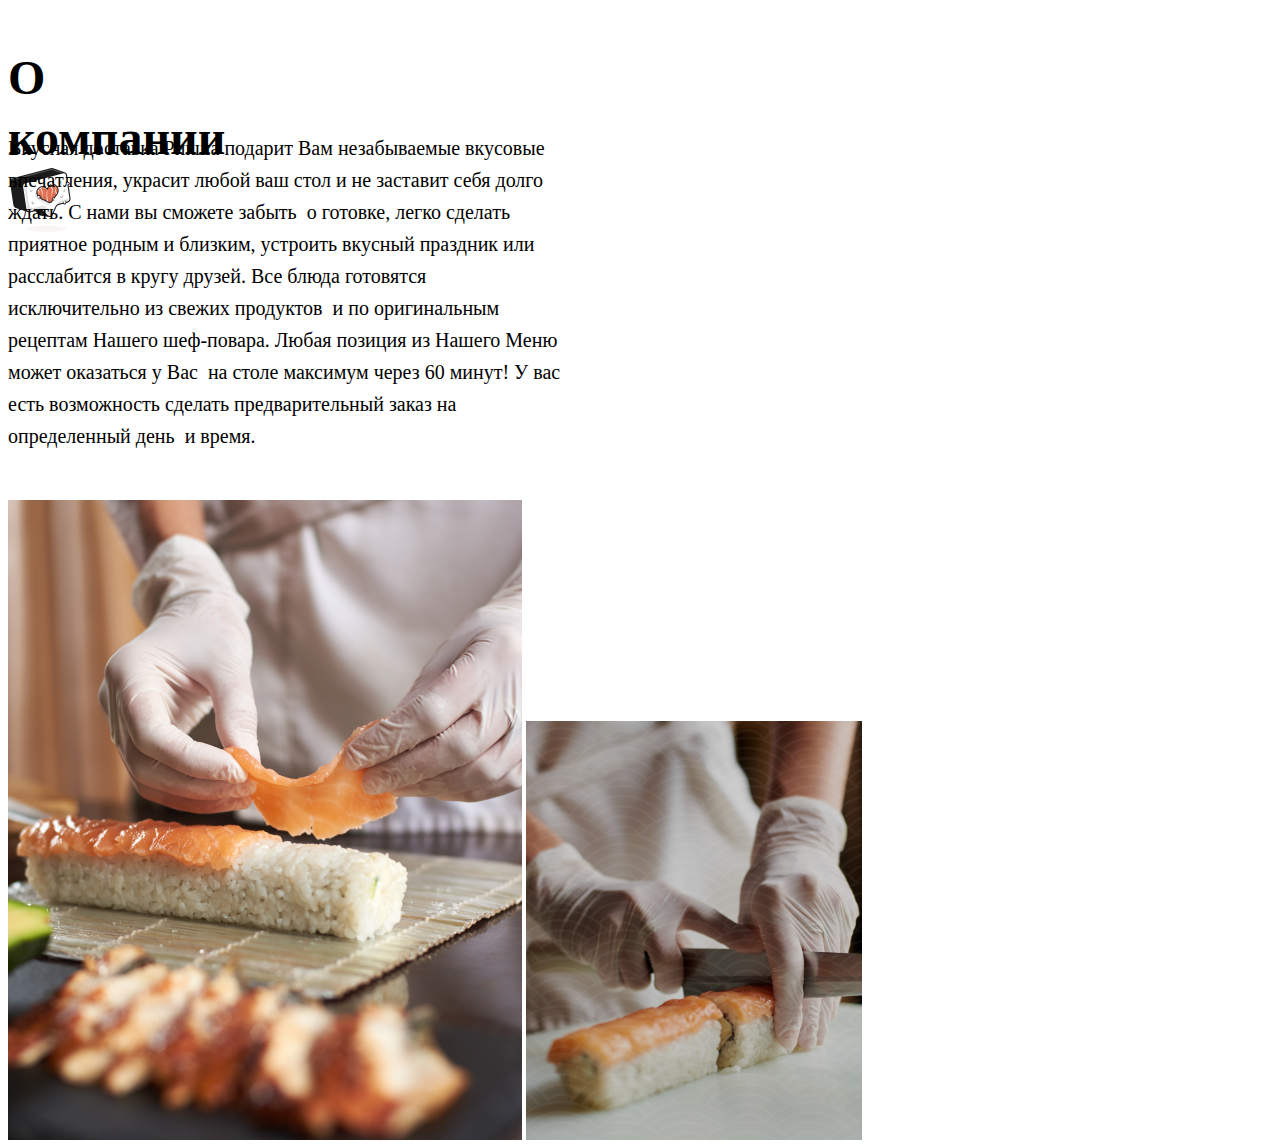
<file: about.comp.html>
<!DOCTYPE html>
<html lang="en">
<head>
    <meta charset="UTF-8">
    <meta name="viewport" content="width=device-width, initial-scale=1.0">
    <title>Document</title>
    <link rel="stylesheet" href="about.comp.css">
</head>
<body>
    <div class="container">

<div class="company"> 
    <p>О компании
        <img src="./images/lolo-img3.png" alt="">
    </p>
</div>


  <div class="lolo">
    <p>Вкусная доставка Рикша подарит Вам незабываемые вкусовые впечатления, украсит любой ваш стол и не заставит себя долго ждать. С нами вы сможете забыть  о готовке, легко сделать приятное родным и близким, устроить вкусный праздник или расслабится в кругу друзей. Все блюда готовятся исключительно из свежих продуктов  и по оригинальным рецептам Нашего шеф-повара. 
        Любая позиция из Нашего Меню может оказаться у Вас  на столе максимум через 60 минут!
         
        У вас есть возможность сделать предварительный заказ на определенный день  и время. 
    </p>
  </div>
        <img src="./images/lolo-img.png" alt="">
        <img src="./images/lolo-img2.png" alt="">
    </div>
</body>
</html>
</file>
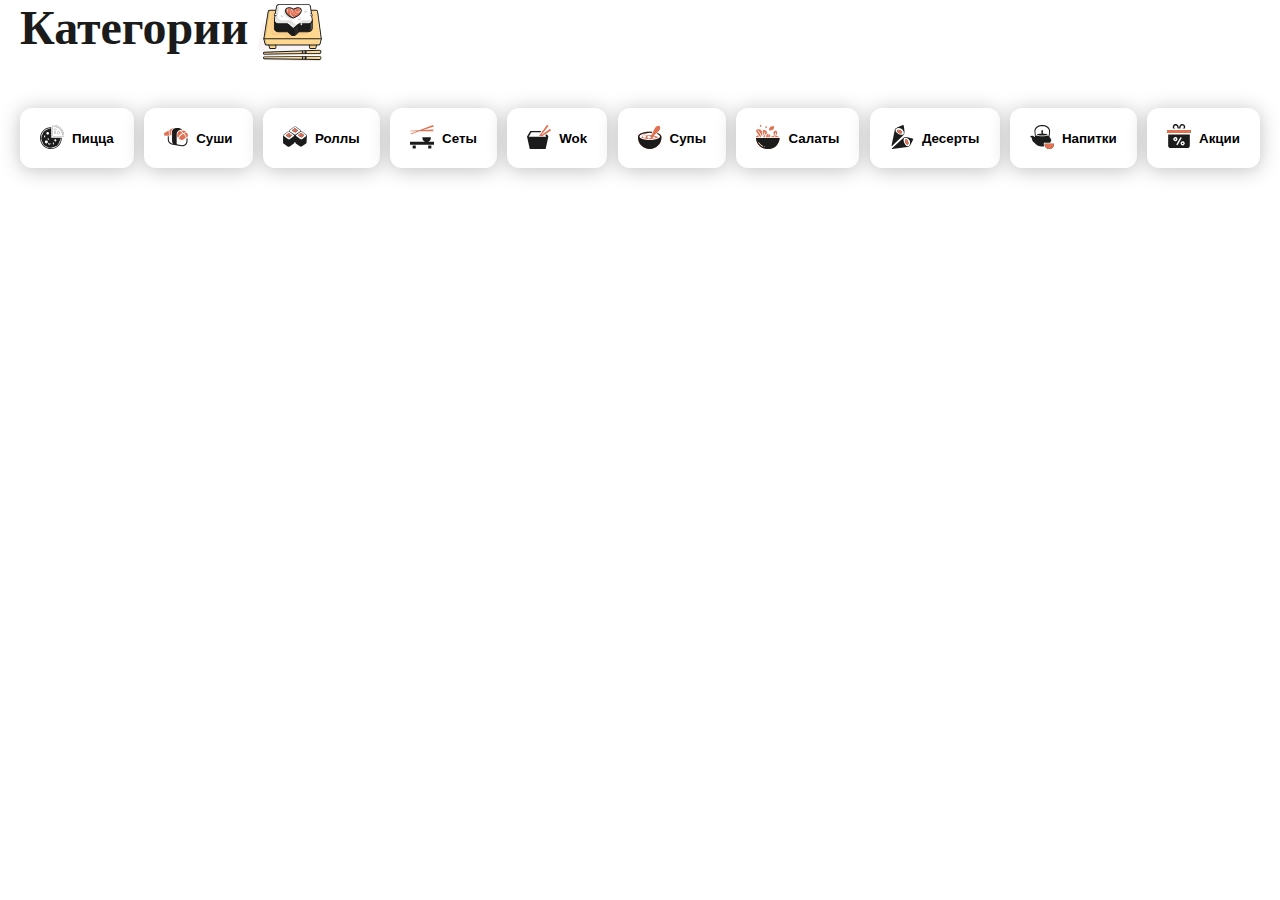
<file: category.html>
<!DOCTYPE html>
<html lang="en">
  <head>
    <meta charset="UTF-8" />
    <meta name="viewport" content="width=device-width, initial-scale=1.0" />
    <title>Document</title>
    <link rel="stylesheet" href="category.css" />
  </head>
  <body>
    <!-- section 5 -->
    <section>
      <div class="container">
        <div class="head">
          <h3>Категории</h3>
          <div>
            <svg
              xmlns="http://www.w3.org/2000/svg"
              width="64"
              height="64"
              viewBox="0 0 64 64"
              fill="none"
            >
              <g opacity="0.35">
                <g opacity="0.35">
                  <path
                    opacity="0.35"
                    d="M53.0981 51.695H3.73488C1.48787 51.695 -0.229688 49.7106 0.119903 47.5186L3.80581 24.3642C3.9274 23.6035 4.59112 23.043 5.36883 23.043H51.6491C52.442 23.043 53.1133 23.621 53.2197 24.3967L56.442 47.9164C56.7156 49.9158 55.1425 51.695 53.0981 51.695Z"
                    fill="#792937"
                  />
                </g>
                <g opacity="0.35">
                  <path
                    opacity="0.35"
                    d="M53.0979 51.7578H3.73483C2.64553 51.7578 1.61196 51.2873 0.905184 50.4691C0.198404 49.6508 -0.113187 48.5723 0.0565418 47.5063L3.74243 24.3518C3.8691 23.5561 4.55308 22.978 5.36879 22.978H51.6489C52.4697 22.978 53.1714 23.5836 53.2829 24.3869L56.5052 47.9066C56.6394 48.8776 56.3405 49.8585 55.6869 50.5967C55.0333 51.3349 54.091 51.7578 53.0979 51.7578ZM5.36879 23.1056C4.61641 23.1056 3.98563 23.6387 3.86656 24.3743L0.180671 47.5288C0.0160096 48.5573 0.314934 49.5982 0.998914 50.389C1.68289 51.1797 2.681 51.6327 3.7323 51.6327H53.0954C54.0504 51.6327 54.9599 51.2248 55.5881 50.5141C56.2164 49.8034 56.5052 48.86 56.376 47.9242L53.1537 24.4044C53.0523 23.6637 52.4038 23.1056 51.6464 23.1056H5.36879Z"
                    fill="#1B1B1B"
                  />
                </g>
              </g>
              <path
                d="M17.9085 45.0063V47.5187C17.9085 48.0893 17.4424 48.5497 16.8648 48.5497H12.5582C12.0921 48.5497 11.6817 48.2444 11.5525 47.799L11.17 46.4652L10.752 45.0063H17.9085Z"
                fill="#FFD78F"
              />
              <path
                d="M16.8622 48.6147H12.5557C12.0617 48.6147 11.6234 48.2869 11.4892 47.8189L10.6684 44.9463H17.9718V47.5211C17.9718 48.1217 17.4727 48.6147 16.8622 48.6147ZM10.8356 45.0689L11.6108 47.7839C11.7298 48.1993 12.12 48.4895 12.5557 48.4895H16.8648C17.4069 48.4895 17.8477 48.0541 17.8477 47.5186V45.0689H10.8356Z"
                fill="#1B1B1B"
              />
              <path
                d="M58.6535 45.0063L58.2355 46.4652L57.853 47.799C57.7263 48.2444 57.3159 48.5497 56.8473 48.5497H52.5407C51.9631 48.5497 51.497 48.0893 51.497 47.5187V45.0063H58.6535Z"
                fill="#FFD78F"
              />
              <path
                d="M56.8498 48.6147H52.5432C51.9327 48.6147 51.4337 48.1243 51.4337 47.5187V44.9438H58.7371L57.9137 47.8165C57.782 48.2869 57.3438 48.6147 56.8498 48.6147ZM51.5603 45.069V47.5187C51.5603 48.0542 52.0011 48.4896 52.5432 48.4896H56.8498C57.288 48.4896 57.6756 48.1993 57.7947 47.784L58.5724 45.069H51.5603Z"
                fill="#1B1B1B"
              />
              <path
                d="M63.3172 38.9232H5.81207L10.1617 11.5922C10.2833 10.8315 10.947 10.271 11.7247 10.271H58.0049C58.7978 10.271 59.4691 10.849 59.5755 11.6248L63.3172 38.9232Z"
                fill="#FFD78F"
              />
              <path
                d="M63.3881 38.9857H5.73608L10.0984 11.5823C10.225 10.7865 10.909 10.2085 11.7247 10.2085H58.0049C58.8257 10.2085 59.5274 10.8141 59.6389 11.6173L63.3881 38.9857ZM5.88555 38.8606H63.2437L59.5122 11.6323C59.4109 10.8916 58.7624 10.3336 58.0049 10.3336H11.7247C10.9723 10.3336 10.3416 10.8666 10.2225 11.6023L5.88555 38.8606Z"
                fill="#1B1B1B"
              />
              <g opacity="0.35">
                <path
                  opacity="0.35"
                  d="M13.4499 10.271C12.6722 10.271 12.0085 10.8315 11.8869 11.5922L7.53728 38.9232H6.14398L10.4936 11.5922C10.6152 10.8315 11.2789 10.271 12.0566 10.271H13.4499Z"
                  fill="#1B1B1B"
                />
              </g>
              <g opacity="0.55">
                <path
                  opacity="0.55"
                  d="M63.3172 38.9232H61.7972L58.0556 11.6248C57.9492 10.849 57.2779 10.271 56.485 10.271H58.0049C58.7979 10.271 59.4692 10.849 59.5756 11.6248L63.3172 38.9232Z"
                  fill="white"
                />
              </g>
              <path
                d="M5.81207 38.9231L7.07111 43.8277C7.24843 44.5209 7.88175 45.0089 8.60626 45.0089H60.523C61.2475 45.0089 61.8808 44.5234 62.0581 43.8277L63.3172 38.9231H5.81207Z"
                fill="#FFD78F"
              />
              <path
                d="M60.5229 45.0689H8.60627C7.85136 45.0689 7.19524 44.5634 7.01032 43.8427L5.73102 38.8606H63.3982L62.1189 43.8427C61.934 44.5634 61.2753 45.0689 60.5229 45.0689ZM5.89315 38.9857L7.13191 43.8127C7.30417 44.4808 7.90962 44.9463 8.60627 44.9463H60.5229C61.2196 44.9463 61.825 44.4808 61.9973 43.8127L63.2361 38.9857H5.89315Z"
                fill="#1B1B1B"
              />
              <g opacity="0.35">
                <path
                  opacity="0.35"
                  d="M10.752 45.0063H17.9085V46.4677H11.1674L10.752 45.0063Z"
                  fill="#1B1B1B"
                />
              </g>
              <g opacity="0.35">
                <path
                  opacity="0.35"
                  d="M58.6534 45.0063L58.2354 46.4677H51.4969V45.0063H58.6534Z"
                  fill="#1B1B1B"
                />
              </g>
              <g opacity="0.35">
                <path
                  opacity="0.35"
                  d="M10.334 45.0064H8.60634C7.88182 45.0064 7.2485 44.5209 7.07117 43.8277L5.81213 38.9231H7.53983L8.8014 43.8277C8.9762 44.5209 9.60952 45.0064 10.334 45.0064Z"
                  fill="#1B1B1B"
                />
              </g>
              <g opacity="0.55">
                <path
                  opacity="0.55"
                  d="M63.3172 38.9231L62.0582 43.8277C61.8783 44.5209 61.2475 45.0064 60.523 45.0064H58.8764C59.6009 45.0064 60.2342 44.5209 60.4116 43.8277L61.6706 38.9231H63.3172Z"
                  fill="white"
                />
              </g>
              <g opacity="0.55">
                <path
                  opacity="0.55"
                  d="M17.7818 45.0063V47.5187C17.7818 48.0893 17.3156 48.5497 16.7381 48.5497H15.783C16.3606 48.5497 16.8267 48.0893 16.8267 47.5187V45.0063H17.7818Z"
                  fill="white"
                />
              </g>
              <g opacity="0.55">
                <path
                  opacity="0.55"
                  d="M58.6534 45.0063L57.8555 47.799C57.7288 48.2444 57.3184 48.5497 56.8498 48.5497H55.6794C56.148 48.5497 56.5584 48.2444 56.6851 47.799L57.4831 45.0063H58.6534Z"
                  fill="white"
                />
              </g>
              <path
                d="M16.8622 48.9902H12.5557C11.892 48.9902 11.3042 48.5498 11.1244 47.9192L10.3264 45.1266C10.2605 44.8939 10.3973 44.6512 10.6329 44.5861C10.8685 44.5211 11.1143 44.6562 11.1801 44.8889L11.9781 47.6815C12.0516 47.9367 12.2897 48.1144 12.5582 48.1144H16.8648C17.1966 48.1144 17.4677 47.8466 17.4677 47.5188V45.0065C17.4677 44.7638 17.6653 44.5686 17.911 44.5686C18.1567 44.5686 18.3543 44.7638 18.3543 45.0065V47.5188C18.3518 48.3296 17.683 48.9902 16.8622 48.9902Z"
                fill="#1B1B1B"
              />
              <path
                d="M56.8498 48.9902H52.5432C51.7225 48.9902 51.0562 48.3296 51.0562 47.5188V45.0065C51.0562 44.7638 51.2538 44.5686 51.4995 44.5686C51.7453 44.5686 51.9429 44.7638 51.9429 45.0065V47.5188C51.9429 47.8466 52.2139 48.1144 52.5458 48.1144H56.8523C57.1208 48.1144 57.359 47.9367 57.4324 47.6815L58.2304 44.8889C58.2963 44.6562 58.542 44.5211 58.7776 44.5861C59.0132 44.6512 59.15 44.8939 59.0841 45.1266L58.2861 47.9192C58.1012 48.5498 57.5135 48.9902 56.8498 48.9902Z"
                fill="#1B1B1B"
              />
              <path
                d="M63.3173 39.3609H5.81214C5.68294 39.3609 5.55881 39.3059 5.47522 39.2083C5.39162 39.1107 5.35362 38.9831 5.37389 38.8554L9.7235 11.5246C9.88057 10.5437 10.7216 9.83301 11.7248 9.83301H58.005C59.0158 9.83301 59.8796 10.5787 60.0139 11.5671L63.7555 38.8654C63.7733 38.9906 63.7353 39.1182 63.6491 39.2133C63.5655 39.3059 63.4439 39.3609 63.3173 39.3609ZM6.32893 38.4851H62.8081L59.1374 11.6823C59.0614 11.1267 58.575 10.7088 58.005 10.7088H11.7248C11.1599 10.7088 10.6861 11.1092 10.5975 11.6597L6.32893 38.4851Z"
                fill="#1B1B1B"
              />
              <path
                d="M60.523 45.4443H8.6063C7.67659 45.4443 6.86848 44.8237 6.64048 43.9328L5.38145 39.0282C5.32065 38.793 5.46505 38.5552 5.70318 38.4952C5.9413 38.4351 6.18196 38.5777 6.24276 38.813L7.50179 43.7176C7.63099 44.2181 8.08444 44.5684 8.6063 44.5684H60.523C61.0449 44.5684 61.5009 44.2181 61.6275 43.7176L62.8865 38.813C62.9473 38.5777 63.188 38.4376 63.4261 38.4952C63.6643 38.5552 63.8061 38.793 63.7479 39.0282L62.4888 43.9328C62.2583 44.8237 61.4502 45.4443 60.523 45.4443Z"
                fill="#1B1B1B"
              />
              <g opacity="0.35">
                <g opacity="0.35">
                  <path
                    opacity="0.35"
                    d="M46.7877 34.9318H37.6096C37.2499 34.9318 36.9054 35.0669 36.6419 35.3046L35.8896 35.9953L33.7135 37.9872C33.4652 38.2149 33.1866 38.3951 32.8952 38.5302C32.4697 38.7279 32.0086 38.8255 31.5475 38.823C30.7724 38.823 29.9972 38.5427 29.3892 37.9872L26.4633 35.3046C26.1998 35.0644 25.8553 34.9318 25.4956 34.9318H16.3201C14.0249 34.9318 12.2719 32.9074 12.6291 30.6678L12.6063 23.8038C12.5683 23.476 12.5734 23.1381 12.6291 22.7953L14.6203 10.271H48.7611L50.4888 22.8729C50.5141 23.0581 50.5268 23.2407 50.5217 23.4184C50.5217 23.4409 50.5217 23.4635 50.5192 23.4835H50.5217L50.4888 30.7453C50.7953 32.9599 49.0499 34.9318 46.7877 34.9318Z"
                    fill="#792937"
                  />
                </g>
                <g opacity="0.35">
                  <path
                    opacity="0.35"
                    d="M31.5576 38.8855C31.5551 38.8855 31.5526 38.8855 31.5475 38.8855C30.7267 38.883 29.9465 38.5802 29.3461 38.0322L26.4202 35.3522C26.1669 35.122 25.8401 34.9944 25.4955 34.9944H16.3201C15.208 34.9944 14.1541 34.5164 13.4322 33.6806C12.7102 32.8448 12.3935 31.7438 12.5683 30.6578L12.5455 23.8038C12.5075 23.471 12.5126 23.1256 12.5683 22.7878L14.5696 10.2109H48.8218L50.5571 22.8679C50.5824 23.0556 50.5951 23.2433 50.59 23.4234C50.59 23.4384 50.59 23.451 50.59 23.466V23.4885L50.5571 30.7478C50.704 31.8139 50.3747 32.8974 49.6527 33.7131C48.9307 34.5289 47.887 34.9969 46.7901 34.9969H37.6121C37.2701 34.9969 36.9408 35.1245 36.6875 35.3547L33.759 38.0322C33.5108 38.2599 33.2296 38.4451 32.9256 38.5853C32.5025 38.7829 32.0288 38.8855 31.5576 38.8855ZM14.676 10.3336L12.6925 22.8053C12.6393 23.1331 12.6342 23.4685 12.6722 23.7963L12.695 30.6678C12.5278 31.7263 12.8318 32.7923 13.531 33.598C14.2301 34.4063 15.2485 34.8692 16.3226 34.8692H25.5006C25.8755 34.8692 26.2327 35.0069 26.5089 35.2596L29.4373 37.9421C30.0149 38.4701 30.7647 38.7604 31.5526 38.7629C31.5551 38.7629 31.5576 38.7629 31.5602 38.7629C32.0136 38.7629 32.4671 38.6628 32.8724 38.4751C33.1663 38.34 33.4373 38.1624 33.6754 37.9421L36.6039 35.2596C36.88 35.0069 37.2397 34.8692 37.6121 34.8692H46.7901C47.8516 34.8692 48.8598 34.4163 49.5565 33.6281C50.2531 32.8398 50.5723 31.7913 50.4304 30.7528L50.4634 23.546H50.4608L50.4634 23.4785C50.4634 23.4585 50.4634 23.4384 50.4634 23.4184C50.4659 23.2433 50.4558 23.0631 50.4304 22.8804L48.7103 10.3336H14.676Z"
                    fill="#1B1B1B"
                  />
                </g>
              </g>
              <g opacity="0.25">
                <g opacity="0.25">
                  <path
                    opacity="0.25"
                    d="M62.5243 31.4911C61.3261 31.4211 60.181 31.7914 59.1804 32.3594C58.9296 32.5046 58.6889 32.6622 58.4533 32.8274C58.2203 32.995 57.9923 33.1752 57.7719 33.3629C57.554 33.5531 57.3362 33.7457 57.1284 33.9484C56.9207 34.1511 56.7155 34.3588 56.5154 34.5715C56.11 34.9919 55.7199 35.4323 55.3273 35.8727C54.927 36.3081 54.5318 36.7511 54.1037 37.1689C53.2601 38.0047 52.305 38.783 51.2031 39.2484C52.2012 38.5978 53.0346 37.772 53.8149 36.9012C54.1999 36.4608 54.585 36.0179 54.965 35.5624C55.3475 35.1145 55.7402 34.6666 56.148 34.2287C56.5635 33.7983 56.9967 33.3804 57.4654 33C57.7035 32.8124 57.9467 32.6347 58.2025 32.467C58.4584 32.3019 58.7219 32.1517 58.9955 32.0166C59.2716 31.8865 59.5502 31.7639 59.839 31.6688C60.1304 31.5762 60.4242 31.4986 60.7257 31.4461C61.0272 31.401 61.3286 31.3735 61.6326 31.3785C61.9341 31.386 62.233 31.4261 62.5243 31.4911Z"
                    fill="#1B1B1B"
                  />
                </g>
                <g opacity="0.25">
                  <path
                    opacity="0.25"
                    d="M62.6027 33.6456C62.0758 33.8483 61.6097 34.1261 61.2221 34.4789C60.832 34.8292 60.5205 35.2521 60.3153 35.715C60.1101 36.1805 60.0113 36.6935 60.0138 37.214C60.0164 37.7369 60.1253 38.2624 60.333 38.7829C59.9429 38.3725 59.7023 37.8195 59.6161 37.2465C59.5325 36.6709 59.6085 36.0629 59.8492 35.5174C60.0898 34.9718 60.4901 34.5039 60.9739 34.1736C61.4603 33.8433 62.0328 33.6406 62.6027 33.6456Z"
                    fill="#1B1B1B"
                  />
                </g>
                <g opacity="0.25">
                  <path
                    opacity="0.25"
                    d="M7.46124 26.061C7.81083 27.6225 8.51508 29.0764 9.49546 30.3076C10.4758 31.5362 11.7273 32.5472 13.156 33.2028C13.8704 33.5406 14.6253 33.8059 15.3828 34.0836C16.1377 34.3689 16.9053 34.6567 17.6273 35.0596C18.3492 35.4574 19.0155 35.9654 19.5475 36.591C19.8109 36.9063 20.0415 37.2491 20.2087 37.622C20.3784 37.9923 20.4848 38.3902 20.5152 38.7881C20.348 38.0023 19.9173 37.3092 19.3625 36.7562C18.8103 36.1956 18.144 35.7577 17.4423 35.4074C16.733 35.0646 15.9806 34.7918 15.2206 34.5316C14.4607 34.2663 13.6906 34.0011 12.9407 33.6582C12.1959 33.3054 11.4866 32.865 10.8533 32.337C10.2225 31.8065 9.65505 31.2084 9.1788 30.5428C8.22122 29.219 7.60057 27.6575 7.46124 26.061Z"
                    fill="#1B1B1B"
                  />
                </g>
                <g opacity="0.25">
                  <path
                    opacity="0.25"
                    d="M6.36182 34.2362C7.05846 34.1211 7.77284 34.071 8.49229 34.1636C9.20921 34.2512 9.93119 34.4939 10.5341 34.9469C10.833 35.1721 11.094 35.4574 11.2915 35.7752C11.4891 36.093 11.6285 36.4433 11.6969 36.8037C11.8413 37.5218 11.7298 38.2901 11.3447 38.8831C11.5297 38.2075 11.5043 37.5218 11.3118 36.8987C11.1142 36.2731 10.7393 35.7301 10.225 35.3423C9.70826 34.9519 9.08001 34.7016 8.42136 34.544C7.76018 34.3889 7.06353 34.3263 6.36182 34.2362Z"
                    fill="#1B1B1B"
                  />
                </g>
                <g opacity="0.25">
                  <path
                    opacity="0.25"
                    d="M61.9138 28.6809L61.2146 28.6459C60.9815 28.6459 60.7485 28.6408 60.5154 28.6459C60.2823 28.6559 60.0493 28.6584 59.8187 28.6734C59.5857 28.6934 59.3552 28.7034 59.1246 28.7334C58.2 28.8335 57.2855 29.0087 56.3862 29.2389C54.585 29.6918 52.8447 30.355 51.1423 31.0957C49.44 31.8389 47.7579 32.6421 46.0403 33.3828C44.3228 34.121 42.5571 34.7841 40.723 35.2296C39.806 35.4523 38.8687 35.5999 37.9314 35.6975C37.4627 35.7526 36.9915 35.7726 36.5203 35.8001C36.0491 35.8101 35.578 35.8276 35.1068 35.8076C34.1644 35.7851 33.222 35.7175 32.2898 35.5874C31.3575 35.4623 30.4304 35.2971 29.5159 35.0769C25.8578 34.2161 22.3796 32.6897 19.2485 30.6803C20.0592 31.1382 20.8825 31.5711 21.721 31.9765C22.5595 32.3794 23.4132 32.7472 24.2796 33.0825C26.0098 33.7632 27.7907 34.3012 29.6045 34.6966C31.4183 35.0769 33.2625 35.3196 35.1144 35.3347C35.5754 35.3447 36.039 35.3297 36.5001 35.3171C36.9611 35.2871 37.4222 35.2646 37.8807 35.2095C38.7977 35.1094 39.7097 34.9618 40.6065 34.7416C42.4026 34.3162 44.1429 33.6631 45.8554 32.9449C47.5704 32.2317 49.2576 31.4385 50.9903 30.7328C52.718 30.0196 54.4964 29.3991 56.3304 28.9987C57.2475 28.8035 58.1772 28.6634 59.1145 28.6008C59.3476 28.5808 59.5832 28.5808 59.8162 28.5683C60.0493 28.5608 60.2849 28.5683 60.5179 28.5683C60.751 28.5758 60.9866 28.5933 61.2196 28.6058L61.9138 28.6809Z"
                    fill="#1B1B1B"
                  />
                </g>
                <g opacity="0.25">
                  <path
                    opacity="0.25"
                    d="M60.7232 19.9878L59.8366 19.7901C59.6896 19.7576 59.5427 19.7226 59.3932 19.6951L58.9448 19.62C58.6459 19.5699 58.3495 19.5124 58.0506 19.4698L57.1513 19.3622C56.8524 19.3197 56.5509 19.3047 56.2494 19.2822L55.7985 19.2496C55.6491 19.2396 55.4971 19.2246 55.3476 19.2271C54.7447 19.2171 54.1418 19.1921 53.5388 19.2246C51.1272 19.2697 48.7307 19.675 46.428 20.3532L45.5717 20.6359L45.1436 20.7786L44.7231 20.9412C44.4444 21.0513 44.1607 21.1539 43.8846 21.2665L43.0613 21.6294C42.7851 21.7445 42.5191 21.8821 42.2506 22.0173C41.9846 22.1549 41.7136 22.28 41.4526 22.4276C40.9333 22.7279 40.4089 23.0132 39.9073 23.341C38.8966 23.9866 37.9111 24.6798 36.8902 25.3404C36.381 25.6707 35.8617 25.991 35.3272 26.2888C34.7927 26.5866 34.2455 26.8643 33.673 27.0971C33.103 27.3298 32.5153 27.5325 31.9098 27.6701C31.3044 27.8102 30.6888 27.8953 30.0681 27.9254C28.8294 27.9854 27.5855 27.8353 26.3949 27.505C25.2068 27.1746 24.0719 26.6717 23.0231 26.0336C21.9743 25.398 21.0142 24.6197 20.1757 23.7314C19.3347 22.8455 18.633 21.8371 18.0579 20.7711C17.4829 19.7051 17.0319 18.574 16.7001 17.4154C16.3733 16.2543 16.1757 15.0607 16.0744 13.867L16.0389 13.4191L16.0186 12.9687C16.0009 12.6684 16.0009 12.3681 15.9984 12.0703C15.9933 11.77 16.0136 11.4723 16.0186 11.172C16.0313 10.8717 16.0566 10.5739 16.0744 10.2761C15.9908 12.6659 16.2238 15.0757 16.9382 17.3503C17.2903 18.4864 17.7514 19.59 18.3366 20.6234C18.9192 21.6594 19.6235 22.6253 20.4569 23.4711C22.1263 25.1502 24.2289 26.4314 26.5241 27.047C27.6691 27.3548 28.8598 27.5 30.0428 27.4374C30.633 27.4074 31.2208 27.3248 31.7958 27.1897C32.3709 27.057 32.9307 26.8593 33.4779 26.6366C34.0276 26.4139 34.5596 26.1487 35.0815 25.8584C35.6033 25.5706 36.115 25.2578 36.6192 24.9325C37.6299 24.2844 38.6179 23.5887 39.6489 22.9431C41.7136 21.6469 43.9707 20.656 46.314 19.9853C48.6648 19.3422 51.0968 18.9744 53.5312 18.9794C54.1392 18.9669 54.7472 19.0094 55.3552 19.0394C55.5072 19.0444 55.6592 19.062 55.8087 19.077L56.2621 19.122C56.5636 19.152 56.8676 19.1771 57.1665 19.2296L58.0658 19.3672C58.3647 19.4198 58.6611 19.4874 58.9575 19.5474L59.4034 19.64C59.5503 19.675 59.6972 19.7176 59.8441 19.7551L60.7232 19.9878Z"
                    fill="#1B1B1B"
                  />
                </g>
                <g opacity="0.25">
                  <path
                    opacity="0.25"
                    d="M10.904 10.8241C11.8058 14.0622 13.5183 17.1025 15.8641 19.5899C13.3967 17.2201 11.5069 14.2398 10.4201 10.9718C10.377 10.8416 10.448 10.699 10.5822 10.6565C10.714 10.6139 10.8584 10.684 10.9014 10.8166C10.9014 10.8166 10.904 10.8216 10.904 10.8241Z"
                    fill="#1B1B1B"
                  />
                </g>
                <g opacity="0.25">
                  <path
                    opacity="0.25"
                    d="M47.4717 10.271C48.2013 11.1718 49.0448 11.9576 49.9923 12.5832C50.4685 12.891 50.9651 13.1662 51.4869 13.3814C52.0062 13.6042 52.5458 13.7768 53.0981 13.8894C53.6478 14.012 54.2127 14.0771 54.7776 14.0921C55.3451 14.1171 55.9125 14.0721 56.4774 13.9995C57.6073 13.8394 58.7118 13.4966 59.7656 12.9961C58.8207 13.6767 57.7086 14.1447 56.5458 14.3824C55.9657 14.5075 55.3679 14.5626 54.77 14.5651C54.1722 14.5626 53.5743 14.4975 52.9891 14.3774C52.404 14.2473 51.8314 14.0621 51.2893 13.8119C50.7497 13.5566 50.2329 13.2588 49.7618 12.8985C48.8194 12.1878 48.0265 11.287 47.4717 10.271Z"
                    fill="#1B1B1B"
                  />
                </g>
                <g opacity="0.25">
                  <path
                    opacity="0.25"
                    d="M61.1639 21.9522C60.1734 22.1374 59.1424 21.9923 58.2178 22.2075C57.9872 22.26 57.7643 22.3351 57.5566 22.4277C57.3514 22.5253 57.1589 22.6479 57.0043 22.798C56.6953 23.0883 56.5053 23.5237 56.5256 23.9291C56.5281 24.0292 56.5484 24.1268 56.5788 24.2219C56.6142 24.312 56.6547 24.3995 56.7155 24.4796C56.8346 24.6398 57.0094 24.7724 57.207 24.8825C57.4021 24.9976 57.6275 25.0877 57.8504 25.1778C58.0759 25.2629 58.3064 25.3379 58.5369 25.408C59.4692 25.6733 60.4546 25.7759 61.4527 25.7233C60.485 25.9836 59.4413 25.9961 58.4407 25.7884C58.1899 25.7358 57.9416 25.6733 57.6984 25.5907C57.4553 25.5081 57.2146 25.423 56.9739 25.3004C56.7358 25.1778 56.5002 25.0076 56.3178 24.7749C56.2266 24.6598 56.1582 24.5222 56.1025 24.3845C56.0544 24.2444 56.024 24.0993 56.0164 23.9541C56.0062 23.6638 56.0696 23.3811 56.1836 23.1258C56.3001 22.8706 56.4622 22.6379 56.675 22.4527C57.0981 22.0874 57.625 21.8972 58.1392 21.8271C58.6585 21.747 59.1728 21.7821 59.6693 21.8271C60.1734 21.8772 60.6623 21.9372 61.1639 21.9522Z"
                    fill="#1B1B1B"
                  />
                </g>
                <g opacity="0.25">
                  <path
                    opacity="0.25"
                    d="M9.54867 16.3242C10.1161 16.637 10.638 17.0324 11.1117 17.4828C11.5778 17.9407 11.9983 18.4487 12.3429 19.0068C13.0319 20.1203 13.4803 21.399 13.5183 22.7378C13.5259 23.4034 13.4119 24.0866 13.1332 24.7047C12.852 25.3177 12.4163 25.8833 11.8286 26.2486C10.6608 26.9918 9.04708 26.8642 8.07684 25.9934C9.17121 26.6865 10.6278 26.624 11.6057 25.9258C12.0921 25.573 12.467 25.075 12.6925 24.517C12.928 23.9615 13.0268 23.3559 13.0116 22.7453C13.0066 22.1347 12.8926 21.5216 12.7178 20.9261C12.5506 20.328 12.2947 19.755 12.0034 19.2019C11.7019 18.6539 11.3422 18.1334 10.9318 17.6505C10.5214 17.165 10.0528 16.7271 9.54867 16.3242Z"
                    fill="#1B1B1B"
                  />
                </g>
              </g>
              <g opacity="0.2">
                <g opacity="0.2">
                  <path
                    opacity="0.2"
                    d="M51.7883 39.3336C50.9422 40.5673 49.8478 41.6408 48.5989 42.4991L48.3633 42.6592C48.2848 42.7143 48.2063 42.7643 48.1227 42.8119L47.6337 43.1022C47.2968 43.2798 46.9624 43.4625 46.6128 43.6127C45.9187 43.923 45.1967 44.1832 44.452 44.3634C43.7097 44.546 42.9497 44.6687 42.1822 44.7137L41.6071 44.7287L41.3208 44.7362C41.2246 44.7362 41.1283 44.7312 41.0346 44.7262L40.4595 44.7062L39.887 44.6536L39.6008 44.6261L39.317 44.5861L38.7496 44.501L38.1872 44.3909L37.906 44.3358L37.6273 44.2708L37.0726 44.1382L36.5228 43.988C36.1555 43.8929 35.7958 43.7728 35.431 43.6652C33.9896 43.1998 32.5786 42.6617 31.1701 42.1388C30.4658 41.876 29.7616 41.6208 29.0522 41.3805C28.3404 41.1428 27.626 40.9101 26.9091 40.6874C25.4727 40.2494 24.0263 39.8441 22.557 39.5313C21.8223 39.3711 21.0851 39.2285 20.3404 39.1234C20.1554 39.0933 19.968 39.0733 19.7805 39.0483C19.593 39.0233 19.4081 39.0008 19.2207 38.9832C18.8457 38.9382 18.4708 38.9107 18.0959 38.8806C19.6057 38.8781 21.113 39.0408 22.6051 39.291C24.0972 39.5463 25.5665 39.9041 27.0206 40.312C27.7476 40.5172 28.4696 40.7324 29.189 40.9626C29.9085 41.1928 30.6229 41.4406 31.3347 41.6933C32.7533 42.2038 34.1593 42.7343 35.5855 43.1873C35.9427 43.2949 36.2974 43.415 36.6596 43.5101L37.1992 43.6602L37.7413 43.7928L38.0124 43.8579L38.286 43.9129L38.8332 44.023L39.3829 44.1081L39.659 44.1507L39.9351 44.1807L40.4874 44.2408L41.0422 44.2708C41.1359 44.2758 41.2271 44.2808 41.3208 44.2833L41.5995 44.2808L42.1543 44.2758C42.894 44.2383 43.6286 44.1407 44.3532 43.983C45.0802 43.8304 45.7845 43.5901 46.4735 43.3124C46.8206 43.1772 47.1524 43.0121 47.4868 42.8494L47.9757 42.5817C48.1404 42.4966 48.2924 42.389 48.4545 42.2939L48.6926 42.1488L48.9232 41.9911C49.0752 41.8835 49.2348 41.7859 49.3792 41.6683L49.8225 41.328L50.2455 40.9626C50.3165 40.9026 50.3849 40.84 50.4507 40.7749L50.6509 40.5798L50.851 40.3846L51.041 40.1794L51.2335 39.9742L51.3298 39.8716L51.4184 39.764L51.7883 39.3336Z"
                    fill="#1B1B1B"
                  />
                </g>
              </g>
              <g opacity="0.2">
                <g opacity="0.2">
                  <path
                    opacity="0.2"
                    d="M24.9332 45.0064C24.3353 44.4584 23.6792 43.9829 22.9826 43.5801C22.291 43.1697 21.5589 42.8344 20.809 42.5391C20.6241 42.459 20.4341 42.3964 20.2441 42.3289C20.0541 42.2638 19.8666 42.1888 19.6767 42.1262L19.0991 41.951L18.8103 41.8634L18.519 41.7909L17.9363 41.6407C17.7412 41.5957 17.5436 41.5582 17.3461 41.5181C16.9534 41.428 16.5557 41.3805 16.158 41.3179C15.9604 41.2829 15.7602 41.2704 15.5601 41.2454C15.36 41.2253 15.1624 41.1928 14.9597 41.1853C14.5595 41.1628 14.1567 41.1278 13.7564 41.1303C12.9508 41.0952 12.1478 41.1553 11.3447 41.2128C9.74119 41.373 8.15284 41.7133 6.60248 42.2188C8.0743 41.5206 9.67026 41.0627 11.2991 40.8275C12.9306 40.6048 14.5949 40.6023 16.2314 40.825C17.8628 41.0677 19.4715 41.4981 20.9686 42.1863C21.3385 42.3639 21.7159 42.5266 22.0731 42.7318C22.4328 42.932 22.7824 43.1472 23.1194 43.3799C23.7881 43.8428 24.4139 44.3808 24.9332 45.0064Z"
                    fill="#1B1B1B"
                  />
                </g>
              </g>
              <g opacity="0.2">
                <g opacity="0.2">
                  <path
                    opacity="0.2"
                    d="M9.28265 45.0063C9.48278 44.6259 9.75131 44.2756 10.0578 43.9603C10.3694 43.65 10.7215 43.3747 11.1066 43.1495C11.4917 42.9218 11.9096 42.7542 12.3454 42.629C12.7811 42.5114 13.2345 42.4539 13.6855 42.4564C14.5898 42.4564 15.4891 42.6916 16.2668 43.132C16.657 43.3497 17.0116 43.6225 17.3257 43.9302C17.6323 44.2455 17.8983 44.6059 18.0604 45.0063C17.5436 44.3156 16.8368 43.8277 16.0844 43.4773C15.3295 43.132 14.5037 42.9593 13.6829 42.9568C13.2725 42.9543 12.8621 43.0019 12.4594 43.0895C12.0566 43.177 11.669 43.3222 11.289 43.4948C10.9141 43.675 10.5543 43.8902 10.22 44.1455C9.88557 44.3957 9.57651 44.6885 9.28265 45.0063Z"
                    fill="#1B1B1B"
                  />
                </g>
              </g>
              <g opacity="0.2">
                <g opacity="0.2">
                  <path
                    opacity="0.2"
                    d="M35.1398 38.9231C35.8845 39.4561 36.6876 39.879 37.5311 40.1667C37.9542 40.3068 38.3823 40.4244 38.8206 40.4945C39.2563 40.5696 39.6971 40.6096 40.1404 40.6046C40.5812 40.6071 41.0245 40.5671 41.4602 40.492C41.8984 40.4219 42.3266 40.3043 42.7496 40.1667C43.5932 39.879 44.3962 39.4586 45.141 38.9256C44.5381 39.6137 43.7553 40.1592 42.894 40.5295C42.4659 40.7197 42.0124 40.8548 41.5514 40.9574C41.0878 41.0525 40.6166 41.1001 40.1429 41.1051C39.6692 41.1026 39.1955 41.055 38.7319 40.9574C38.2709 40.8548 37.8174 40.7197 37.3893 40.5295C36.5255 40.1567 35.7427 39.6112 35.1398 38.9231Z"
                    fill="#1B1B1B"
                  />
                </g>
              </g>
              <g opacity="0.2">
                <g opacity="0.2">
                  <path
                    opacity="0.2"
                    d="M50.6788 45.0063C51.4058 44.2581 52.2671 43.63 53.1968 43.1271C53.6604 42.8718 54.1468 42.6591 54.6408 42.4664C55.1373 42.2813 55.649 42.1311 56.1683 42.0085C56.6876 41.8959 57.2171 41.8133 57.7465 41.7708C58.276 41.7333 58.8105 41.7207 59.3399 41.7558C60.3988 41.8183 61.4476 42.0235 62.4279 42.3914C61.3918 42.2262 60.3583 42.1336 59.3298 42.1461C58.8155 42.1561 58.3013 42.1787 57.7946 42.2437C57.2855 42.3013 56.7788 42.3814 56.2823 42.499C55.7833 42.6066 55.2893 42.7492 54.8054 42.9119C54.319 43.072 53.8453 43.2672 53.3741 43.4749C52.4368 43.9003 51.5426 44.4183 50.6788 45.0063Z"
                    fill="#1B1B1B"
                  />
                </g>
              </g>
              <path
                d="M54.3038 20.2878C54.3038 20.3103 54.3038 20.3328 54.3038 20.3528C54.281 21.1486 53.9973 21.8893 53.5312 22.4873C52.8523 23.3582 51.7858 23.9312 50.5673 23.9312H41.3893C41.1967 23.9312 41.0093 23.9687 40.8345 24.0413C40.685 24.1039 40.5432 24.194 40.4241 24.3041L37.3183 27.1468L36.5127 27.885C35.849 28.493 34.8205 28.493 34.1543 27.885L30.2429 24.3041C29.9795 24.0638 29.6349 23.9287 29.2778 23.9287H20.0998C18.1567 23.9287 16.6013 22.4773 16.386 20.6706C16.348 20.3428 16.3531 20.005 16.4063 19.6622L18.4962 6.53723C18.6887 5.32859 19.7426 4.43774 20.9813 4.43774H49.9745C51.2335 4.43774 52.3 5.35611 52.4672 6.58978L54.2709 19.7422C54.2962 19.9249 54.3089 20.1076 54.3038 20.2878Z"
                fill="white"
              />
              <path
                d="M35.3348 28.4005C34.894 28.4005 34.4558 28.2429 34.1138 27.9301L30.2024 24.3492C29.9491 24.1189 29.6223 23.9913 29.2778 23.9913H20.0998C18.172 23.9913 16.5481 22.5675 16.3252 20.6782C16.2847 20.3379 16.2923 19.995 16.348 19.6547L18.4354 6.52728C18.633 5.2811 19.7046 4.37524 20.9839 4.37524H49.9771C51.2615 4.37524 52.3609 5.32364 52.5332 6.58233L54.3343 19.7323C54.3596 19.92 54.3723 20.1076 54.3672 20.2878C54.3672 20.3103 54.3672 20.3329 54.3647 20.3554C54.3419 21.1436 54.0709 21.8943 53.5794 22.5224C52.8524 23.4558 51.7555 23.9888 50.5673 23.9888H41.3893C41.2069 23.9888 41.0296 24.0239 40.8599 24.0964C40.7155 24.1565 40.5812 24.2416 40.4672 24.3467L36.5559 27.9276C36.2139 28.2429 35.7731 28.4005 35.3348 28.4005ZM20.9839 4.50036C19.7679 4.50036 18.7496 5.36118 18.5621 6.5473L16.4747 19.6722C16.4215 20 16.4164 20.3354 16.4544 20.6632C16.6697 22.4874 18.2404 23.8637 20.1049 23.8637H29.2829C29.6578 23.8637 30.015 24.0013 30.2911 24.2541L34.2025 27.835C34.8383 28.418 35.8364 28.418 36.4748 27.8375L40.3862 24.2566C40.5128 24.1415 40.6572 24.0489 40.8168 23.9813C41.0017 23.9037 41.1968 23.8662 41.3969 23.8662H50.575C51.7251 23.8662 52.7865 23.3482 53.4882 22.4474C53.9619 21.8393 54.2254 21.1136 54.2456 20.3504C54.2482 20.3279 54.2456 20.3078 54.2456 20.2878V20.2853C54.2482 20.1127 54.2381 19.9325 54.2127 19.7498L52.4116 6.59735C52.2469 5.40122 51.2032 4.50036 49.9822 4.50036H20.9839Z"
                fill="#1B1B1B"
              />
              <g opacity="0.35">
                <path
                  opacity="0.35"
                  d="M52.8777 20.3255C53.1918 20.3255 53.4122 20.6358 53.3033 20.9261C53.1715 21.2739 52.9891 21.6017 52.7611 21.892C52.6471 22.0396 52.523 22.1773 52.3862 22.3049C51.9657 22.7053 51.4008 22.9255 50.8156 22.9255H42.3672C42.01 22.9255 41.6655 23.0581 41.4045 23.2983L41.3665 23.3334L40.5609 24.0716L37.4932 26.8817C37.3564 27.0069 37.2044 27.1044 37.0448 27.1795C36.6471 27.3622 36.1936 27.3872 35.7807 27.2546C35.5476 27.1795 35.3272 27.0569 35.1347 26.8817L31.2233 23.3008C30.9599 23.0606 30.6154 22.928 30.2582 22.928H21.0802C19.1371 22.928 17.5817 21.4766 17.3664 19.6699C17.3284 19.3446 17.3335 19.0043 17.3892 18.6614L19.1878 7.35572C19.3499 6.33976 20.1783 5.53399 21.2169 5.44891C21.2625 5.44641 21.3081 5.44141 21.3588 5.44141L19.6691 16.0615C19.6134 16.4043 19.6083 16.7421 19.6463 17.0699C19.8591 18.8766 21.4145 20.328 23.3601 20.328H32.5381C32.8978 20.328 33.2423 20.4606 33.5033 20.7009L37.4146 24.2818C37.7313 24.572 38.129 24.7247 38.5318 24.7372C38.9751 24.7522 39.4235 24.6021 39.7706 24.2818L40.8041 23.3359L43.6845 20.6984C43.9479 20.4581 44.2924 20.3255 44.6496 20.3255H52.8777Z"
                  fill="#1B1B1B"
                />
              </g>
              <path
                d="M35.3349 28.7735C34.8029 28.7735 34.2709 28.5833 33.8555 28.2029L29.9441 24.622C29.7617 24.4569 29.5261 24.3643 29.2804 24.3643H20.0998C17.9795 24.3643 16.1935 22.7978 15.9478 20.7208C15.9047 20.348 15.9123 19.9676 15.9706 19.5948L18.058 6.46734C18.2885 5.03848 19.5172 4 20.9839 4H49.9772C51.4515 4 52.7131 5.08853 52.9082 6.5324L54.7093 19.6824C54.7423 19.9176 54.7524 20.1478 54.7448 20.3655C54.6789 22.5701 52.8068 24.3643 50.5674 24.3643H41.3894C41.1411 24.3643 40.9055 24.4569 40.7257 24.622L36.8143 28.2029C36.3989 28.5833 35.8669 28.7735 35.3349 28.7735ZM20.9839 4.87583C19.958 4.87583 19.0967 5.60402 18.9371 6.60497L16.8496 19.7299C16.8015 20.0252 16.7964 20.3255 16.8294 20.6182C17.0244 22.2523 18.4304 23.486 20.1024 23.486H29.2804C29.7516 23.486 30.2025 23.6611 30.547 23.9764L34.4584 27.5573C34.9498 28.0077 35.72 28.0077 36.2139 27.5573L40.1253 23.9764C40.4698 23.6611 40.9207 23.486 41.3919 23.486H50.57C52.3331 23.486 53.81 22.0721 53.8607 20.3355C53.8607 20.333 53.8607 20.333 53.8607 20.3305C53.8683 20.1603 53.8581 19.9801 53.8328 19.795L52.0317 6.64501C51.8923 5.63405 51.0107 4.87333 49.9772 4.87333H20.9839V4.87583Z"
                fill="#1B1B1B"
              />
              <path
                d="M50.5698 31.7987H41.3918C41.0346 31.7987 40.6875 31.9339 40.4266 32.1716L39.6742 32.8623L37.4982 34.8541C37.2499 35.0819 36.9712 35.2645 36.6799 35.3972C36.2543 35.5948 35.7933 35.6924 35.3322 35.6924C34.5571 35.6899 33.7819 35.4122 33.1739 34.8541L30.248 32.1716C29.9845 31.9314 29.64 31.7987 29.2828 31.7987H20.0997C17.8046 31.7987 16.0516 29.7743 16.4088 27.5347L16.3885 20.6707C16.6013 22.4749 18.1567 23.9288 20.1023 23.9288H29.2803C29.6375 23.9288 29.9845 24.0614 30.2454 24.3041L34.1568 27.885C34.4887 28.1903 34.9066 28.3405 35.3322 28.343C35.7553 28.343 36.1809 28.1928 36.5153 27.8875L36.6799 27.7374L39.6742 24.9973L40.4266 24.3092C40.6901 24.0689 41.0346 23.9338 41.3918 23.9338H50.5698C52.6217 23.9338 54.2481 22.3123 54.3038 20.3579L54.2709 27.6198C54.5749 29.8294 52.832 31.7987 50.5698 31.7987Z"
                fill="#1B1B1B"
              />
              <g opacity="0.55">
                <path
                  opacity="0.55"
                  d="M50.5698 31.7989H50.5267C51.991 31.1583 52.9435 29.6144 52.7105 27.9303L52.7307 23.2458C53.6605 22.5927 54.2685 21.5317 54.3039 20.3506L54.271 27.6125C54.575 29.8296 52.8321 31.7989 50.5698 31.7989Z"
                  fill="white"
                />
              </g>
              <g opacity="0.25">
                <path
                  opacity="0.25"
                  d="M39.9681 26.5363V32.4694L37.7921 34.4613C37.5438 34.689 37.2677 34.8717 36.9738 35.0043V29.3139C36.9738 29.0387 37.0903 28.7734 37.2955 28.5857L39.6717 26.4087C39.7857 26.3061 39.9681 26.3836 39.9681 26.5363Z"
                  fill="white"
                />
              </g>
              <path
                d="M35.3348 36.1229C34.4482 36.1229 33.5615 35.8076 32.8699 35.1745L29.9415 32.4945C29.7591 32.3293 29.5235 32.2367 29.2778 32.2367H20.0997C18.8762 32.2367 17.7185 31.7087 16.923 30.7903C16.1352 29.882 15.7881 28.6833 15.9654 27.5022L15.9452 20.6733C15.9452 20.4405 16.1276 20.2479 16.3632 20.2353C16.5987 20.2203 16.8014 20.3905 16.8293 20.6207C17.0243 22.2573 18.4303 23.4909 20.1023 23.4909H29.2803C29.7515 23.4909 30.2024 23.6661 30.5469 23.9814L34.4583 27.5623C34.9498 28.0127 35.7199 28.0127 36.2139 27.5623L40.1252 23.9814C40.4698 23.6661 40.9207 23.4909 41.3919 23.4909H50.5699C52.3331 23.4909 53.81 22.0771 53.8606 20.3404C53.8682 20.1027 54.0633 19.915 54.304 19.915C54.423 19.915 54.5345 19.9626 54.6181 20.0452C54.7017 20.1277 54.7473 20.2403 54.7473 20.3555L54.7143 27.5873C54.8663 28.7584 54.5041 29.937 53.7162 30.8279C52.9233 31.7262 51.7757 32.2392 50.5674 32.2392H41.3893C41.1411 32.2392 40.9055 32.3293 40.7256 32.497L37.7972 35.177C37.1081 35.8076 36.2215 36.1229 35.3348 36.1229ZM16.8369 22.8228L16.8521 27.5348C16.8521 27.5573 16.8495 27.5823 16.847 27.6048C16.6975 28.5457 16.9711 29.4991 17.5969 30.2223C18.2226 30.9455 19.1371 31.3609 20.0997 31.3609H29.2778C29.749 31.3609 30.1999 31.536 30.5444 31.8513L33.4729 34.5314C34.5166 35.4873 36.1505 35.4873 37.1942 34.5314L40.1227 31.8513C40.4672 31.536 40.9181 31.3609 41.3893 31.3609H50.5674C51.5174 31.3609 52.4217 30.9555 53.0475 30.2473C53.6732 29.5392 53.9594 28.6008 53.8302 27.6699C53.8277 27.6499 53.8252 27.6298 53.8252 27.6098L53.848 22.7803C53.0779 23.7437 51.8847 24.3643 50.5674 24.3643H41.3893C41.1411 24.3643 40.9055 24.4568 40.7256 24.622L36.8143 28.2029C35.9833 28.9636 34.6838 28.9636 33.8554 28.2029L29.944 24.622C29.7616 24.4568 29.526 24.3643 29.2803 24.3643H20.0997C18.79 24.3668 17.607 23.7687 16.8369 22.8228Z"
                fill="#1B1B1B"
              />
              <path
                d="M35.4159 18.0383C47.7174 13.6792 43.9859 3.87745 35.4159 9.27255C26.8205 4.07013 23.1144 13.6792 35.4159 18.0383Z"
                fill="#E07153"
              />
              <g opacity="0.35">
                <path
                  opacity="0.35"
                  d="M39.2563 16.0688C38.1366 17.1248 36.5507 18.1383 34.4355 18.9891C33.8655 19.2193 33.222 19.2168 32.652 18.9866C24.4062 15.6835 24.239 9.94053 28.0542 9.14478C27.0307 11.3894 28.9737 15.3381 35.6945 17.7179C37.0777 17.2299 38.2607 16.6694 39.2563 16.0688Z"
                  fill="#1B1B1B"
                />
              </g>
              <g opacity="0.35">
                <path
                  opacity="0.35"
                  d="M43.2868 10.9716C43.074 13.2262 40.756 16.1465 35.4134 18.0408C27.9655 15.4008 26.3873 10.8365 28.2087 8.79956C28.2847 11.0592 30.5799 14.0745 36.1049 16.0314C39.953 14.6676 42.2329 12.7708 43.2868 10.9716Z"
                  fill="#1B1B1B"
                />
              </g>
              <g opacity="0.55">
                <path
                  opacity="0.55"
                  d="M41.445 14.4699C44.2797 10.4436 40.9003 6.62749 35.0688 9.97817C34.7623 10.1533 34.3873 10.1583 34.0757 9.98568C31.2816 8.44422 29.0523 8.49927 27.7983 9.41514C28.6723 7.5884 31.5476 6.93278 35.4133 9.2725C42.0403 5.10354 45.7743 10.0132 41.445 14.4699Z"
                  fill="white"
                />
              </g>
              <g opacity="0.35">
                <path
                  opacity="0.35"
                  d="M35.3297 30.4926V35.69C34.5546 35.6875 33.7794 35.4097 33.1714 34.8517L30.2455 32.1691C29.982 31.9289 29.6375 31.7963 29.2803 31.7963H20.0997C18.2124 31.7963 16.6899 30.4275 16.4087 28.6933C16.3479 28.323 16.3454 27.9351 16.4087 27.5398C16.4087 27.5373 16.4087 27.5348 16.4087 27.5323L16.391 21.9495C16.619 23.7412 18.1668 25.1775 20.0997 25.1775H29.2778C29.6349 25.1775 29.982 25.3101 30.2429 25.5529L34.1543 29.1338C34.2962 29.2639 34.4532 29.3665 34.6204 29.4391C35.046 29.6292 35.3297 30.0346 35.3297 30.4926Z"
                  fill="#1B1B1B"
                />
              </g>
              <path
                d="M30.6331 7.77368C31.0257 8.09649 31.3348 8.51188 31.5602 8.96731C31.7857 9.42525 31.9275 9.91822 32.0314 10.4137C32.2366 11.4071 32.2872 12.4206 32.5406 13.369C32.6647 13.8419 32.842 14.2924 33.0928 14.7028C33.3411 15.1156 33.6501 15.4885 33.9997 15.8213C34.7014 16.4895 35.55 16.9899 36.4544 17.3678L36.1352 18.0484C35.2004 17.5855 34.3088 16.9874 33.5919 16.2117C33.2347 15.8238 32.9206 15.3959 32.6774 14.928C32.4291 14.4625 32.267 13.9545 32.1707 13.4516C31.9706 12.4381 31.9858 11.4297 31.8465 10.4462C31.7755 9.95575 31.6666 9.46779 31.4766 9.00735C31.2816 8.54942 31.0029 8.11901 30.6331 7.77368Z"
                fill="white"
              />
              <path
                d="M34.2861 8.50921C34.1974 9.40757 34.1746 10.3034 34.4203 11.1367C34.6661 11.965 35.2006 12.7107 35.8972 13.2812C36.5939 13.8543 37.4324 14.2647 38.3216 14.5049C39.2133 14.7451 40.1506 14.8302 41.0854 14.8252C40.1532 14.8928 39.2083 14.8728 38.2785 14.6876C37.3514 14.4999 36.4495 14.1371 35.6642 13.5765C35.2741 13.2963 34.9143 12.9659 34.6103 12.5856C34.3038 12.2077 34.0581 11.7748 33.8807 11.3144C33.7085 10.8539 33.6147 10.3685 33.5666 9.89053C33.5185 9.41007 33.5159 8.93212 33.5311 8.46167L34.2861 8.50921Z"
                fill="white"
              />
              <path
                d="M37.5413 8.19409C37.3108 8.97483 37.3057 9.80813 37.521 10.5739C37.6274 10.9542 37.7895 11.3246 38.0353 11.6148C38.2759 11.9076 38.6154 12.0903 38.9827 12.1378C39.35 12.1879 39.7325 12.1228 40.0897 11.9927C40.4495 11.8626 40.7712 11.6599 41.0878 11.4222C41.4045 11.1869 41.711 10.9217 42.0378 10.6614C42.3671 10.4012 42.7167 10.1484 43.1372 9.94576L43.4336 10.6364C43.269 10.7115 43.0992 10.7765 42.932 10.8766C42.7648 10.9717 42.6002 11.0768 42.433 11.1894C42.1011 11.4122 41.7693 11.6599 41.4096 11.8876C40.7053 12.348 39.806 12.6959 38.9092 12.5082C38.4659 12.4156 38.0555 12.1479 37.8047 11.7875C37.5489 11.4297 37.4146 11.0218 37.3336 10.6164C37.174 9.80312 37.2525 8.95481 37.5413 8.19409Z"
                fill="white"
              />
              <path
                d="M28.4975 8.37939C28.9054 8.65716 29.2803 9.00749 29.5488 9.43539C29.6806 9.6506 29.787 9.88582 29.8478 10.1336C29.9086 10.3813 29.9162 10.639 29.8858 10.8843C29.8199 11.3747 29.5995 11.8151 29.3107 12.183C29.0194 12.5533 28.6546 12.8411 28.2746 13.0914C28.6166 12.7936 28.9333 12.4583 29.1536 12.0779C29.3766 11.7 29.5108 11.2721 29.5058 10.8592C29.5032 10.4464 29.3436 10.0685 29.0827 9.7607C28.8218 9.45041 28.4798 9.21018 28.1049 9.0225L28.4975 8.37939Z"
                fill="white"
              />
              <path
                d="M35.4159 18.4762C35.3653 18.4762 35.3146 18.4687 35.2665 18.4512C29.6274 16.4543 27.3525 13.3639 27.1017 11.1393C26.9498 9.78047 27.4817 8.60936 28.566 7.92871C30.2025 6.90274 32.7459 7.21304 35.4109 8.757C38.0809 7.14297 40.5508 6.80014 42.2203 7.82111C43.3222 8.49425 43.872 9.67537 43.725 11.0617C43.4844 13.3213 41.2146 16.4468 35.5654 18.4487C35.5173 18.4687 35.4666 18.4762 35.4159 18.4762ZM30.856 8.20147C30.1569 8.20147 29.5413 8.35662 29.0422 8.66941C28.2544 9.16238 27.8693 10.0282 27.9833 11.0442C28.2012 12.9885 30.2734 15.7136 35.4159 17.5754C40.5686 15.7111 42.6332 12.9485 42.8435 10.9741C42.9549 9.93561 42.5572 9.05978 41.7541 8.56932C40.3583 7.71601 38.0784 8.11639 35.654 9.64284C35.5122 9.73292 35.3298 9.73542 35.1854 9.64784C33.6097 8.69444 32.1024 8.20147 30.856 8.20147Z"
                fill="#1B1B1B"
              />
              <g opacity="0.25">
                <path
                  opacity="0.25"
                  d="M41.1511 10.0958C41.3437 10.2459 41.521 10.4311 41.5945 10.6638C41.6705 10.894 41.6198 11.1768 41.4247 11.3244C41.2677 11.442 41.0574 11.4521 40.8598 11.442C40.2569 11.407 39.6793 11.2043 39.1169 10.9891C38.9117 10.909 38.6862 10.8115 38.5925 10.6138C38.5114 10.4461 38.5494 10.2359 38.6533 10.0808C38.7572 9.92562 38.9193 9.81552 39.089 9.73294C39.4285 9.57029 39.8135 9.51023 40.1859 9.55527C40.5735 9.60282 40.8547 9.86056 41.1511 10.0958Z"
                  fill="white"
                />
              </g>
              <g opacity="0.25">
                <path
                  opacity="0.25"
                  d="M36.6774 10.0432C36.5634 10.0958 36.452 10.1583 36.3785 10.2559C36.2594 10.4136 36.267 10.6413 36.3684 10.8089C36.4697 10.9766 36.6571 11.0842 36.8497 11.1242C37.0447 11.1618 37.2474 11.1342 37.4374 11.0767C37.5717 11.0366 37.7034 10.9766 37.8022 10.879C37.9314 10.7464 37.9821 10.5512 37.9567 10.3685C37.8529 9.63785 37.1891 9.81051 36.6774 10.0432Z"
                  fill="white"
                />
              </g>
              <path
                d="M53.8226 14.1572C54.3014 14.5601 54.4204 15.4009 53.9239 15.7862C53.6453 16.0014 53.2552 16.024 52.9157 15.9289C52.9031 15.9264 52.8904 15.9214 52.8777 15.9164C52.5535 15.8213 52.2672 15.6311 51.9835 15.4459L52.0266 13.7868C52.3078 13.7493 52.6041 13.7393 52.8904 13.7768C53.2324 13.8194 53.5592 13.9345 53.8226 14.1572Z"
                fill="white"
              />
              <path
                d="M52.0088 13.6617C52.4901 13.4965 53.0474 13.4439 53.5997 13.6441C53.7364 13.6967 53.8707 13.7643 53.9923 13.8518C54.0531 13.8919 54.1164 13.9494 54.1747 14.002C54.2304 14.0595 54.2836 14.1196 54.3292 14.1847C54.5141 14.4399 54.6155 14.7427 54.6231 15.063C54.6256 15.2231 54.6003 15.3883 54.542 15.5484C54.4812 15.7086 54.3799 15.8612 54.2507 15.9839C53.9847 16.2316 53.6351 16.3167 53.3311 16.3017C53.1766 16.2967 53.0297 16.2666 52.8904 16.2191C52.751 16.1715 52.6269 16.109 52.5104 16.0389C52.2799 15.8938 52.0899 15.7286 51.9176 15.5459C51.8695 15.4934 51.872 15.4133 51.9227 15.3633C51.9607 15.3282 52.0114 15.3207 52.057 15.3357C52.2925 15.4208 52.5104 15.5234 52.7232 15.581C52.936 15.6485 53.1335 15.6686 53.3159 15.6485C53.4983 15.626 53.6478 15.556 53.7314 15.4584C53.7744 15.4108 53.8074 15.3558 53.8302 15.2907C53.853 15.2231 53.8606 15.1456 53.8631 15.0655C53.8631 14.9028 53.8124 14.7252 53.7238 14.58C53.6782 14.505 53.6301 14.4474 53.5642 14.3848C53.4958 14.3223 53.4198 14.2647 53.3311 14.2172C52.9866 14.0145 52.5231 13.9419 52.0443 13.9044H52.0417C51.9708 13.8994 51.9176 13.8368 51.9227 13.7668C51.9278 13.7217 51.9632 13.6792 52.0088 13.6617Z"
                fill="#1B1B1B"
              />
              <path
                d="M44.1023 24.9998C43.7527 25.5178 42.9218 25.7305 42.4785 25.29C42.2303 25.0423 42.1619 24.6619 42.2151 24.3166C42.2176 24.3041 42.2176 24.2916 42.2227 24.2791C42.2809 23.9513 42.438 23.646 42.5925 23.3482L44.267 23.1956C44.3379 23.4683 44.3835 23.7586 44.3784 24.0414C44.3708 24.3842 44.2923 24.717 44.1023 24.9998Z"
                fill="white"
              />
              <path
                d="M44.3861 23.1656C44.6065 23.6186 44.7256 24.1591 44.5888 24.7246C44.5533 24.8647 44.5001 25.0024 44.4267 25.1325C44.3937 25.1976 44.3431 25.2651 44.2975 25.3302C44.2468 25.3902 44.1936 25.4503 44.1328 25.5029C43.8972 25.7131 43.6059 25.8482 43.2842 25.8932C43.1246 25.9157 42.9549 25.9082 42.7852 25.8707C42.6155 25.8307 42.4508 25.7481 42.314 25.6355C42.0354 25.4053 41.9062 25.0699 41.8859 24.7697C41.8733 24.617 41.8859 24.4694 41.9163 24.3267C41.9492 24.1841 41.9974 24.0565 42.0531 23.9339C42.1722 23.6911 42.3166 23.4834 42.4787 23.2958C42.5243 23.2407 42.6079 23.2357 42.6611 23.2807C42.6991 23.3133 42.7143 23.3633 42.7041 23.4084C42.6459 23.6486 42.5699 23.8738 42.5344 24.0915C42.4913 24.3067 42.4939 24.5044 42.5369 24.6821C42.58 24.8572 42.6687 24.9974 42.7751 25.0674C42.8282 25.105 42.889 25.13 42.9574 25.145C43.0284 25.16 43.1069 25.16 43.188 25.1525C43.3501 25.1325 43.5249 25.0624 43.6591 24.9598C43.73 24.9073 43.7832 24.8522 43.8364 24.7797C43.8896 24.7046 43.9403 24.622 43.9783 24.5319C44.1404 24.1691 44.1607 23.7061 44.1429 23.2332V23.2307C44.1404 23.1606 44.1961 23.1006 44.2671 23.0981C44.3177 23.0906 44.3659 23.1206 44.3861 23.1656Z"
                fill="#1B1B1B"
              />
              <path
                d="M18.6229 15.1131C18.3392 15.2982 18.0529 15.4884 17.7286 15.5835C17.716 15.5885 17.7033 15.591 17.6906 15.596C17.3512 15.6911 16.9585 15.6661 16.6824 15.4534C16.6621 15.4359 16.6418 15.4208 16.6241 15.4033C16.196 15.0004 16.3227 14.2122 16.7837 13.8268C17.0472 13.6041 17.374 13.489 17.716 13.4465C17.906 13.4215 18.1061 13.4165 18.2986 13.4265C18.3924 13.434 18.4861 13.4415 18.5773 13.454L18.6229 15.1131Z"
                fill="white"
              />
              <path
                d="M18.5621 13.5793C18.0833 13.6168 17.6197 13.6894 17.2752 13.8921C17.189 13.9396 17.1105 13.9972 17.0421 14.0597C16.9737 14.1223 16.9256 14.1798 16.8825 14.2549C16.7938 14.4 16.7432 14.5777 16.7432 14.7404C16.7457 14.8204 16.7533 14.898 16.7761 14.9656C16.8014 15.0306 16.8318 15.0882 16.8749 15.1332C16.9585 15.2308 17.108 15.3009 17.2904 15.3234C17.4728 15.3434 17.6703 15.3234 17.8831 15.2558C18.0959 15.1958 18.3138 15.0957 18.5494 15.0106C18.6178 14.9856 18.6912 15.0206 18.7166 15.0857C18.7343 15.1332 18.7216 15.1833 18.6887 15.2183C18.5165 15.3985 18.3265 15.5661 18.0959 15.7113C17.9794 15.7788 17.8553 15.8414 17.7159 15.8915C17.5766 15.939 17.4297 15.9665 17.2752 15.974C16.9712 15.989 16.6216 15.9015 16.3556 15.6562C16.2264 15.5336 16.1251 15.381 16.0643 15.2208C16.006 15.0607 15.9807 14.8955 15.9832 14.7354C15.9908 14.415 16.0921 14.1123 16.2771 13.857C16.3227 13.792 16.3759 13.7344 16.4316 13.6743C16.4899 13.6218 16.5532 13.5642 16.614 13.5242C16.7356 13.4366 16.8698 13.3666 17.0066 13.3165C17.5589 13.1163 18.1162 13.1689 18.5975 13.334C18.6659 13.3565 18.7014 13.4291 18.6786 13.4967C18.6608 13.5467 18.6152 13.5793 18.5671 13.5818L18.5621 13.5793Z"
                fill="#1B1B1B"
              />
              <g opacity="0.6">
                <g opacity="0.6">
                  <path
                    opacity="0.6"
                    d="M24.001 14.2795C23.8262 14.6273 23.6945 14.9877 23.7021 15.308C23.7046 15.4681 23.7401 15.6183 23.8034 15.7334C23.8364 15.7934 23.8718 15.836 23.9073 15.8835C23.9428 15.9286 23.9757 15.9761 24.0162 16.0186C24.0948 16.1012 24.186 16.1613 24.2923 16.1713C24.3987 16.1838 24.533 16.1488 24.6419 16.0712C24.7559 15.9911 24.8522 15.8635 24.9104 15.7134C24.9763 15.5557 25.0092 15.3855 25.0092 15.2054V15.2029C25.0092 15.1328 25.0675 15.0753 25.1359 15.0753C25.1942 15.0753 25.2423 15.1128 25.2575 15.1628C25.3233 15.3655 25.336 15.5882 25.3081 15.8059C25.2777 16.0312 25.1866 16.2589 25.0219 16.4541C24.8547 16.6467 24.6115 16.7869 24.3278 16.8244C24.0416 16.8644 23.7426 16.7693 23.5197 16.6092C23.2892 16.454 23.1397 16.1963 23.0967 15.9386C23.0486 15.6833 23.0739 15.4356 23.1423 15.2154C23.2841 14.7675 23.5856 14.4472 23.8997 14.2019C23.9276 14.1794 23.9681 14.1844 23.9909 14.2119C24.0112 14.2295 24.0137 14.257 24.001 14.2795Z"
                    fill="#1B1B1B"
                  />
                </g>
                <g opacity="0.6">
                  <path
                    opacity="0.6"
                    d="M45.9111 10.5911C46.1797 10.9314 46.4837 11.2342 46.8181 11.3818C46.9853 11.4569 47.1576 11.4944 47.3121 11.4894C47.3906 11.4869 47.4565 11.4719 47.5249 11.4569C47.5933 11.4419 47.6592 11.4269 47.725 11.4043C47.8517 11.3568 47.9632 11.2842 48.024 11.1716C48.0873 11.0615 48.1076 10.9039 48.0746 10.7512C48.0392 10.5961 47.948 10.4384 47.8162 10.3108C47.6794 10.1732 47.5173 10.0656 47.3298 9.98551C47.264 9.95798 47.2361 9.88291 47.2614 9.82035C47.2842 9.7678 47.34 9.73778 47.3957 9.74528C47.6288 9.77531 47.8618 9.8654 48.0696 9.99051C48.2824 10.1231 48.4698 10.3158 48.5889 10.5636C48.7054 10.8138 48.7358 11.1116 48.6472 11.4043C48.5585 11.6996 48.333 11.9449 48.0746 12.09C47.8162 12.2426 47.497 12.2752 47.2184 12.2051C46.9397 12.14 46.7015 12.0074 46.509 11.8423C46.1163 11.5069 45.9213 11.0665 45.8047 10.6436C45.7946 10.6086 45.8149 10.5736 45.8503 10.5661C45.8681 10.5611 45.8934 10.5711 45.9111 10.5911Z"
                    fill="#1B1B1B"
                  />
                </g>
                <g opacity="0.3">
                  <path
                    opacity="0.3"
                    d="M24.9206 16.1665C24.0112 18.9692 21.3209 16.6395 23.4057 14.9229C23.4032 14.9204 22.9472 17.0273 24.9206 16.1665Z"
                    fill="#1B1B1B"
                  />
                </g>
                <g opacity="0.35">
                  <path
                    opacity="0.35"
                    d="M48.523 11.0488C48.8878 14.0392 45.3261 13.8039 46.1063 11.0488C46.9524 12.1248 47.7656 12.315 48.523 11.0488Z"
                    fill="#1B1B1B"
                  />
                </g>
                <g opacity="0.6">
                  <path
                    opacity="0.6"
                    d="M39.7909 18.3084C40.0594 18.6487 40.3634 18.9515 40.6978 19.0991C40.865 19.1742 41.0373 19.2117 41.1918 19.2067C41.2703 19.2042 41.3362 19.1892 41.4046 19.1742C41.473 19.1592 41.5389 19.1442 41.6047 19.1216C41.7314 19.0741 41.8428 19.0015 41.9036 18.8889C41.967 18.7788 41.9872 18.6212 41.9543 18.4685C41.9188 18.3134 41.8276 18.1557 41.6959 18.0281C41.5591 17.8905 41.397 17.7829 41.2095 17.7028C41.1437 17.6753 41.1158 17.6002 41.1411 17.5376C41.1639 17.4851 41.2197 17.4551 41.2754 17.4626C41.5085 17.4926 41.7415 17.5827 41.9492 17.7078C42.162 17.8404 42.3495 18.0331 42.4686 18.2808C42.5851 18.5311 42.6155 18.8289 42.5268 19.1216C42.4382 19.4169 42.2127 19.6621 41.9543 19.8073C41.6959 19.9599 41.3767 19.9925 41.0981 19.9224C40.8194 19.8598 40.5813 19.7247 40.3887 19.5595C39.9961 19.2242 39.801 18.7838 39.6845 18.3609C39.6744 18.3259 39.6946 18.2908 39.7301 18.2833C39.7478 18.2783 39.7757 18.2883 39.7909 18.3084Z"
                    fill="#1B1B1B"
                  />
                </g>
                <g opacity="0.35">
                  <path
                    opacity="0.35"
                    d="M42.4026 18.7639C42.7673 21.7542 39.2057 21.519 39.9859 18.7639C40.832 19.8399 41.6451 20.0326 42.4026 18.7639Z"
                    fill="#1B1B1B"
                  />
                </g>
              </g>
              <g opacity="0.35">
                <path
                  opacity="0.35"
                  d="M18.6229 15.1129C18.3392 15.2981 18.0529 15.4883 17.7286 15.5834C17.716 15.5884 17.7033 15.5909 17.6907 15.5959C17.3512 15.691 16.9585 15.6659 16.6824 15.4532C16.6621 15.4357 16.6419 15.4207 16.6241 15.4032C17.8325 15.2556 18.3898 14.5974 18.2986 13.4263L18.3012 13.4238C18.3949 13.4313 18.4886 13.4388 18.5798 13.4514L18.6229 15.1129Z"
                  fill="#1B1B1B"
                />
              </g>
              <g opacity="0.35">
                <path
                  opacity="0.35"
                  d="M62.9827 53.144C63.0055 54.0199 62.2835 54.7506 61.369 54.7731H61.3488L24.3074 55.3036L17.3435 55.4037L6.4074 55.5589C5.86275 55.5664 5.4169 55.1535 5.4017 54.6355C5.3941 54.3752 5.49796 54.135 5.67022 53.9598C5.84248 53.7846 6.08314 53.6695 6.35674 53.6595L17.2574 53.2491L24.0693 52.9938L61.2652 51.5975C62.1847 51.5699 62.9574 52.2606 62.9827 53.144Z"
                  fill="#1B1B1B"
                />
              </g>
              <path
                d="M62.9827 51.7525C63.0055 52.6284 62.2835 53.3591 61.369 53.3816H61.3488L24.3074 53.9121L17.3435 54.0122L6.4074 54.1674C5.86275 54.1749 5.4169 53.762 5.4017 53.244C5.3941 52.9837 5.49796 52.7435 5.67022 52.5683C5.84248 52.3931 6.08314 52.278 6.35674 52.268L17.2574 51.8576L24.0693 51.6024L61.2652 50.206C62.1847 50.176 62.9574 50.8692 62.9827 51.7525Z"
                fill="#FFD78F"
              />
              <path
                d="M6.39475 54.2324C5.8273 54.2324 5.35611 53.7945 5.34091 53.249C5.33331 52.9787 5.43464 52.7235 5.62717 52.5283C5.8197 52.3331 6.07809 52.2205 6.35675 52.2105L61.2652 50.1486C61.7364 50.1286 62.1848 50.2937 62.5268 50.609C62.8536 50.9118 63.0385 51.3147 63.0512 51.7501C63.0638 52.1905 62.8941 52.6109 62.5775 52.9312C62.2608 53.2515 61.8352 53.4342 61.3767 53.4442H61.3564L24.3151 53.9747L6.41502 54.2324C6.40235 54.2324 6.39982 54.2324 6.39475 54.2324ZM61.3311 50.2712C61.3108 50.2712 61.288 50.2712 61.2678 50.2712L24.0719 51.67L6.35929 52.3356C6.11356 52.3456 5.88557 52.4432 5.71584 52.6159C5.54864 52.7861 5.45998 53.0113 5.46504 53.2465C5.47771 53.7244 5.89316 54.1098 6.39222 54.1098C6.39728 54.1098 6.39982 54.1098 6.40488 54.1098L24.3049 53.852L61.3666 53.3215C61.7921 53.309 62.1873 53.1414 62.4812 52.8461C62.7751 52.5508 62.9296 52.163 62.9195 51.7576C62.9093 51.3572 62.7371 50.9819 62.4356 50.7041C62.1367 50.4239 61.7466 50.2712 61.3311 50.2712Z"
                fill="#1B1B1B"
              />
              <path
                d="M45.0371 53.6169L43.5627 53.6569C44.1555 52.696 44.0744 51.7025 43.4816 50.6841L44.9561 50.644C45.4906 51.6225 45.5185 52.6134 45.0371 53.6169Z"
                fill="#1B1B1B"
              />
              <path
                d="M48.3507 53.5292L46.324 53.5843C46.9168 52.6234 46.8358 51.6299 46.243 50.6114L48.2696 50.5564C48.8067 51.5348 48.832 52.5233 48.3507 53.5292Z"
                fill="#1B1B1B"
              />
              <g opacity="0.55">
                <path
                  opacity="0.55"
                  d="M62.9828 51.7528C62.9854 51.8253 62.9803 51.9004 62.9727 51.973C62.694 51.43 62.0987 51.0621 61.4249 51.0897L24.2289 52.486L17.4144 52.7387L6.5163 53.1466C6.24271 53.1566 6.00205 53.2692 5.82979 53.4468C5.73099 53.5469 5.65499 53.6695 5.61193 53.8022C5.4878 53.6495 5.40927 53.4568 5.4042 53.2467C5.3966 52.9864 5.50046 52.7487 5.67273 52.571C5.84499 52.3959 6.08565 52.2808 6.35924 52.2708L17.2574 51.8604L24.0693 51.6051L61.2653 50.2089C62.1874 50.1763 62.96 50.8695 62.9828 51.7528Z"
                  fill="white"
                />
              </g>
              <path
                d="M6.39223 54.6078C5.61958 54.6078 4.9812 54.0072 4.96093 53.259C4.94067 52.5033 5.55878 51.8627 6.34156 51.8351L61.2501 49.7756C61.8226 49.7531 62.3698 49.9533 62.7852 50.3362C63.1855 50.7065 63.4135 51.207 63.4287 51.7425C63.4439 52.2781 63.2412 52.7911 62.8612 53.1814C62.4686 53.5868 61.934 53.8145 61.359 53.822L6.41756 54.6078C6.40489 54.6078 6.39983 54.6078 6.39223 54.6078ZM61.3311 50.6465C61.3134 50.6465 61.2982 50.6465 61.2805 50.6465L6.37196 52.706C6.07304 52.716 5.83744 52.9537 5.84504 53.2315C5.85264 53.5067 6.09584 53.7295 6.39223 53.7295C6.39476 53.7295 6.39729 53.7295 6.39983 53.7295L61.3413 52.9462C61.6782 52.9412 61.9898 52.8086 62.2178 52.5733C62.4331 52.3531 62.5471 52.0654 62.5395 51.7651C62.5319 51.4648 62.4027 51.1845 62.1747 50.9743C61.9467 50.7616 61.6478 50.6465 61.3311 50.6465Z"
                fill="#1B1B1B"
              />
              <g opacity="0.35">
                <path
                  opacity="0.35"
                  d="M62.9625 59.3049C62.9599 60.1833 62.2152 60.8889 61.3032 60.8889H61.2829L24.2416 60.3684L17.2776 60.2708L6.34155 60.1157C5.79943 60.1082 5.36371 59.6828 5.36371 59.1648C5.36371 58.9045 5.47264 58.6693 5.64997 58.4967C5.8273 58.3265 6.07302 58.2189 6.34408 58.2164L17.2523 58.1163L24.0693 58.0537L61.2905 57.7159C62.2126 57.7059 62.965 58.4216 62.9625 59.3049Z"
                  fill="#1B1B1B"
                />
              </g>
              <path
                d="M63.0031 57.9136C63.0006 58.7919 62.2558 59.4976 61.3439 59.4976H61.3236L24.2821 58.9771L17.3182 58.8795L6.38208 58.7243C5.83996 58.7168 5.40424 58.2914 5.40424 57.7734C5.40424 57.5132 5.51317 57.278 5.6905 57.1053C5.86782 56.9351 6.11355 56.8275 6.38461 56.825L17.2929 56.7249L24.1099 56.6624L61.3312 56.3246C62.2533 56.3146 63.0057 57.0302 63.0031 57.9136Z"
                fill="#FFD78F"
              />
              <path
                d="M45.0119 59.2673L43.535 59.2648C44.1556 58.3214 44.1024 57.3255 43.54 56.292L45.0169 56.2945C45.5236 57.2854 45.521 58.2764 45.0119 59.2673Z"
                fill="#1B1B1B"
              />
              <path
                d="M48.3279 59.2722L46.3013 59.2697C46.9219 58.3263 46.8687 57.3304 46.3063 56.2969L48.3329 56.2994C48.8396 57.2903 48.8371 58.2813 48.3279 59.2722Z"
                fill="#1B1B1B"
              />
              <g opacity="0.55">
                <path
                  opacity="0.55"
                  d="M63.0032 57.9112C63.0032 57.9862 62.9981 58.0588 62.9855 58.1289C62.722 57.5758 62.1394 57.1955 61.463 57.2005L24.2417 57.5383L17.4247 57.6009L6.51893 57.701C6.24534 57.7035 6.00215 57.8111 5.82482 57.9812C5.72349 58.0788 5.64496 58.1964 5.59683 58.3291C5.47523 58.1714 5.4043 57.9787 5.4043 57.7685C5.4043 57.5083 5.51576 57.273 5.69309 57.1004C5.87042 56.9277 6.11615 56.8226 6.3872 56.8201L17.2929 56.72L24.1099 56.6574L61.3313 56.3196C62.2534 56.3146 63.0057 57.0278 63.0032 57.9112Z"
                  fill="white"
                />
              </g>
              <path
                d="M61.3489 59.9355C61.3388 59.9355 61.3286 59.9355 61.316 59.9355L6.37451 59.1598C5.59426 59.1498 4.95841 58.5242 4.96095 57.7685C4.96348 57.0127 5.59933 56.3897 6.38211 56.3821L61.3286 55.8817C61.9037 55.8767 62.4433 56.0919 62.846 56.4872C63.2362 56.8701 63.449 57.3756 63.449 57.9111C63.449 58.4466 63.2311 58.9521 62.841 59.3324C62.4407 59.7228 61.9113 59.9355 61.3489 59.9355ZM61.3286 59.0597C61.663 59.0597 61.9797 58.9421 62.2153 58.7118C62.4357 58.4966 62.5598 58.2139 62.5598 57.9111C62.5598 57.6108 62.4382 57.3255 62.2203 57.1103C61.9898 56.8826 61.6807 56.76 61.3489 56.76C61.3438 56.76 61.3413 56.76 61.3362 56.76L6.38971 57.2605C6.09078 57.263 5.84759 57.4932 5.84759 57.771C5.84759 58.0487 6.08825 58.2789 6.38717 58.2839L61.3286 59.0597Z"
                fill="#1B1B1B"
              />
            </svg>
          </div>
        </div>

        <div class="menu">
          <button>
            <div>
              <svg
                xmlns="http://www.w3.org/2000/svg"
                width="24"
                height="24"
                viewBox="0 0 24 24"
                fill="none"
              >
                <path
                  fill-rule="evenodd"
                  clip-rule="evenodd"
                  d="M12.846 0.12899L12.719 0.256336V5.67245V11.0886L12.8387 11.2014L12.9585 11.3143H18.3522H23.7458L23.8804 11.1792C24.015 11.0444 24.015 11.0437 23.9812 10.4138C23.6872 4.93874 19.5434 0.58378 14.1236 0.0539532C13.2315 -0.033227 12.9938 -0.0192678 12.846 0.12899ZM14.2087 0.886627C15.9649 1.07806 17.7355 1.77566 19.1325 2.82664C21.4492 4.56952 22.881 7.16541 23.1482 10.1077L23.1824 10.484H22.9453C22.7402 10.484 22.7052 10.4682 22.6868 10.3672C22.5749 9.75632 22.3957 9.14067 22.1672 8.58277C20.7382 5.09426 20.6218 4.86261 19.9447 4.16154C19.3314 3.52642 18.7984 3.2187 17.1434 2.54393C16.6026 2.32349 15.8458 2.01405 15.4616 1.85635C14.8642 1.6111 14.282 1.43623 13.6892 1.32388C13.5592 1.29928 13.5469 1.27697 13.5469 1.06441C13.5469 0.796385 13.499 0.809307 14.2087 0.886627ZM10.0799 2.28732C6.59732 2.53937 3.40137 4.50056 1.57822 7.50427C0.425709 9.40314 -0.14356 11.6984 0.030983 13.7425C0.201955 15.7444 0.743643 17.5048 1.64621 18.992C3.2631 21.6563 5.99255 23.4246 9.23155 23.9063C10.0705 24.0311 11.6926 24.0312 12.512 23.9065C15.7928 23.4074 18.5068 21.6386 20.1287 18.9425C21.0018 17.491 21.5651 15.6425 21.7171 13.7296C21.7577 13.2186 21.7532 13.0836 21.6916 12.9641C21.6505 12.8844 21.6116 12.8136 21.6052 12.8068C21.5988 12.8 19.2766 12.7825 16.4448 12.7679L11.2959 12.7413L11.2695 7.57796C11.2549 4.73812 11.2374 2.40937 11.2306 2.40299C11.2239 2.39656 11.1496 2.35572 11.0657 2.31218C10.9025 2.22754 10.905 2.22759 10.0799 2.28732ZM10.4421 3.33701V3.5588L10.067 3.61884C9.57924 3.69689 8.89955 3.92776 7.96277 4.33356C7.5476 4.51342 6.88193 4.79313 6.48348 4.95519C4.29214 5.84635 3.59816 6.52786 2.72964 8.64177C2.55375 9.06988 2.28182 9.71206 2.12539 10.0688C1.12854 12.342 1.05066 13.6386 1.8013 15.4657C1.93615 15.7939 2.21378 16.4711 2.41828 16.9706C3.62005 19.9056 4.19119 20.477 7.10444 21.659C7.55981 21.8437 8.07211 22.0578 8.24288 22.1347C10.136 22.9874 11.597 22.9724 13.6361 22.0791C13.9997 21.9198 14.6931 21.6264 15.177 21.4271C16.6433 20.8232 17.3634 20.3655 17.9401 19.6705C18.378 19.1428 18.6306 18.666 19.1365 17.4117C19.2746 17.0692 19.5537 16.3929 19.7566 15.9089C20.1363 15.0032 20.3541 14.3371 20.419 13.883L20.4561 13.6235L20.7007 13.6077C20.9425 13.5921 20.9451 13.5936 20.9226 13.7374C20.91 13.8175 20.886 14.0452 20.869 14.2436C20.7881 15.1933 20.4386 16.4563 19.9912 17.4164C18.8255 19.9181 16.6467 21.8617 14.0385 22.7267C12.519 23.2307 11.0765 23.3549 9.49474 23.1179C6.05087 22.602 3.4083 20.74 1.94857 17.8009C1.0994 16.091 0.720047 13.9825 0.923516 12.1036C1.34986 8.16632 3.72748 5.05534 7.29808 3.76274C7.83418 3.56866 8.68019 3.34718 9.25194 3.25118C9.95306 3.13349 9.97878 3.13006 10.2222 3.12223L10.4421 3.11517V3.33701ZM15.1033 3.88957C15.1866 3.97301 15.2546 4.0878 15.2546 4.14472C15.2546 4.2016 15.2837 4.25863 15.3193 4.27145C15.4244 4.30923 15.5651 4.20938 15.5651 4.09693C15.5651 3.94883 15.7941 3.73788 15.9548 3.73788C16.1125 3.73788 16.3932 3.99315 16.3927 4.13606C16.3917 4.49054 16.1019 4.93713 15.7875 5.06889C15.4491 5.21066 15.0001 5.13396 14.7187 4.88622C14.4233 4.62624 14.3356 4.08391 14.5537 3.86528C14.7246 3.69388 14.9167 3.70239 15.1033 3.88957ZM15.2424 6.52236C15.8685 6.91052 16.0003 7.75014 15.5231 8.30934C15.1773 8.71442 14.5917 8.85442 14.3787 8.58287C14.3197 8.50768 14.2714 8.39408 14.2714 8.33041C14.2714 8.15916 14.4522 7.95943 14.6416 7.92144C14.8776 7.87411 14.9959 7.74807 14.9959 7.54397C14.9959 7.335 14.8428 7.16282 14.6572 7.16282C14.5847 7.16282 14.4683 7.10548 14.3984 7.03542C14.2277 6.86428 14.2303 6.62848 14.4047 6.4536C14.5192 6.33881 14.5707 6.32361 14.7691 6.34602C14.8962 6.3604 15.1092 6.43974 15.2424 6.52236ZM18.8307 6.7154C19.0739 6.83133 19.3232 7.0788 19.4617 7.34169C19.6174 7.63748 19.6164 8.19497 19.4595 8.49304C18.9542 9.45337 17.7563 9.46702 17.262 8.51816C16.7118 7.46208 17.7923 6.22044 18.8307 6.7154ZM8.24484 7.12992C8.55527 7.27486 8.89949 7.64797 8.9841 7.9312C9.24097 8.79106 8.57876 9.65923 7.67366 9.64922C7.50289 9.64735 7.28902 9.61839 7.19841 9.58487C6.65559 9.3842 6.27949 8.87155 6.27794 8.33041C6.27644 7.80302 6.65942 7.26328 7.16276 7.08332C7.48271 6.969 7.94264 6.98877 8.24484 7.12992ZM5.1913 10.5696C5.23953 10.5881 5.30861 10.674 5.34483 10.7605C5.44797 11.0065 5.35539 11.1986 5.07575 11.3188C4.80625 11.4346 4.79047 11.57 5.03885 11.6345C5.39917 11.7282 5.5082 12.1093 5.24072 12.3401C5.11891 12.4451 5.05417 12.4629 4.86892 12.4419C4.23 12.3697 3.83294 11.6366 4.1235 11.0657C4.23522 10.8462 4.3471 10.7336 4.56894 10.6176C4.72884 10.534 5.03709 10.5102 5.1913 10.5696ZM8.25674 13.3665C8.51248 13.4736 8.67631 13.6317 8.79191 13.883C8.91264 14.1453 8.91279 14.3459 8.79243 14.6116C8.49328 15.2721 7.59604 15.3826 7.59604 14.7589C7.59604 14.5971 7.77684 14.3759 7.90921 14.3759C7.9577 14.3759 8.02461 14.343 8.05793 14.3027C8.12432 14.2225 8.11118 14.2089 7.82947 14.0655C7.54377 13.9201 7.52126 13.514 7.79076 13.3674C7.97182 13.2689 8.02357 13.2688 8.25674 13.3665ZM15.9365 14.4571C16.5464 14.8879 16.5493 15.8339 15.9421 16.2628C15.1781 16.8025 14.149 16.0466 14.373 15.1103C14.4437 14.8151 14.6699 14.5192 14.9359 14.3741C15.2179 14.2203 15.6524 14.2564 15.9365 14.4571ZM7.01611 15.5479C7.57834 15.8289 7.88867 16.3799 7.84313 17.0165C7.73399 18.541 5.69376 18.9517 5.01329 17.5862C4.63605 16.8291 4.93712 15.9252 5.69211 15.5479C5.90996 15.439 6.03452 15.4138 6.35411 15.4138C6.6737 15.4138 6.79825 15.439 7.01611 15.5479ZM13.4848 17.6143C13.7894 17.7733 14.0127 18.1404 14.0127 18.4825C14.0127 18.9485 13.6581 19.3666 13.2013 19.4392C13.0133 19.4691 12.9677 19.4562 12.852 19.3401C12.599 19.0864 12.7049 18.7334 13.0627 18.6374C13.2998 18.5738 13.2791 18.4382 13.0149 18.3247C12.772 18.2202 12.719 18.1443 12.719 17.9004C12.719 17.5842 13.1316 17.43 13.4848 17.6143ZM8.69571 18.1632C8.77354 18.2246 8.8406 18.3449 8.86208 18.4616C8.91031 18.7235 9.07228 18.8906 9.27782 18.8906C9.48335 18.8906 9.64532 18.7235 9.69355 18.4616C9.73355 18.2443 9.92258 18.0603 10.1058 18.0603C10.1693 18.0603 10.2825 18.1088 10.3575 18.1679C10.4721 18.2583 10.4939 18.3166 10.4939 18.5328C10.4939 19.0016 10.2387 19.3921 9.79741 19.5981C9.16511 19.8933 8.39972 19.5989 8.13152 18.9571C8.09317 18.8653 8.06176 18.6743 8.06176 18.5328C8.06176 18.3166 8.08355 18.2583 8.19811 18.1679C8.3694 18.0328 8.52842 18.0313 8.69571 18.1632Z"
                  fill="#1B1B1B"
                />
                <path
                  fill-rule="evenodd"
                  clip-rule="evenodd"
                  d="M12.846 0.12899L12.719 0.256336V5.67245V11.0886L12.8387 11.2014L12.9585 11.3143H18.3522H23.7458L23.8804 11.1792C24.015 11.0444 24.015 11.0437 23.9812 10.4138C23.6872 4.93874 19.5434 0.58378 14.1236 0.0539532C13.2315 -0.033227 12.9938 -0.0192678 12.846 0.12899ZM14.2087 0.886627C15.9649 1.07806 17.7355 1.77566 19.1325 2.82664C21.4492 4.56952 22.881 7.16541 23.1482 10.1077L23.1824 10.484H22.9453C22.7402 10.484 22.7052 10.4682 22.6868 10.3672C22.5749 9.75632 22.3957 9.14067 22.1672 8.58277C20.7382 5.09426 20.6218 4.86261 19.9447 4.16154C19.3314 3.52642 18.7984 3.2187 17.1434 2.54393C16.6026 2.32349 15.8458 2.01405 15.4616 1.85635C14.8642 1.6111 14.282 1.43623 13.6892 1.32388C13.5592 1.29928 13.5469 1.27697 13.5469 1.06441C13.5469 0.796385 13.499 0.809307 14.2087 0.886627ZM15.1033 3.88957C15.1866 3.97301 15.2546 4.0878 15.2546 4.14472C15.2546 4.2016 15.2837 4.25863 15.3193 4.27145C15.4244 4.30923 15.5651 4.20938 15.5651 4.09693C15.5651 3.94883 15.7941 3.73788 15.9548 3.73788C16.1125 3.73788 16.3932 3.99315 16.3927 4.13606C16.3917 4.49054 16.1019 4.93713 15.7875 5.06889C15.4491 5.21066 15.0001 5.13396 14.7187 4.88622C14.4233 4.62624 14.3356 4.08391 14.5537 3.86528C14.7246 3.69388 14.9167 3.70239 15.1033 3.88957ZM15.2424 6.52236C15.8685 6.91052 16.0003 7.75014 15.5231 8.30934C15.1773 8.71442 14.5917 8.85443 14.3787 8.58287C14.3197 8.50768 14.2714 8.39408 14.2714 8.33041C14.2714 8.15916 14.4522 7.95943 14.6416 7.92144C14.8776 7.87411 14.9959 7.74807 14.9959 7.54397C14.9959 7.335 14.8428 7.16282 14.6572 7.16282C14.5847 7.16282 14.4683 7.10548 14.3984 7.03542C14.2277 6.86428 14.2303 6.62848 14.4047 6.4536C14.5192 6.33881 14.5707 6.32361 14.7691 6.34602C14.8962 6.3604 15.1092 6.43974 15.2424 6.52236ZM18.8307 6.7154C19.0739 6.83133 19.3232 7.0788 19.4617 7.34169C19.6174 7.63748 19.6164 8.19497 19.4595 8.49304C18.9542 9.45337 17.7563 9.46702 17.262 8.51816C16.7118 7.46208 17.7923 6.22044 18.8307 6.7154Z"
                  fill="white"
                />
              </svg>
            </div>
            <h4>Пицца</h4>
          </button>
          <button>
            <div>
              <svg
                xmlns="http://www.w3.org/2000/svg"
                width="24"
                height="24"
                viewBox="0 0 24 24"
                fill="none"
              >
                <path
                  fill-rule="evenodd"
                  clip-rule="evenodd"
                  d="M0.180586 9.74148C0.180586 10.1197 0.768254 10.775 1.106 10.7547L5.97621 10.4507C5.11159 9.53882 4.65905 6.80987 4.65905 5.51294L0.275122 8.11356C-0.278775 8.43779 0.173831 9.03897 0.180586 9.74148Z"
                  fill="#E07153"
                />
                <path
                  fill-rule="evenodd"
                  clip-rule="evenodd"
                  d="M9.90764 3.01351C7.05709 3.37827 6.18572 4.36448 5.47646 5.16831C5.33419 6.93693 5.70226 8.70923 6.53697 10.275L7.46238 10.1669L7.3408 6.78947C7.02332 4.66169 9.09705 3.25668 9.90764 3V3.01351Z"
                  fill="#E07153"
                />
                <path
                  fill-rule="evenodd"
                  clip-rule="evenodd"
                  d="M15.9733 5.77612C16.9122 6.56644 17.6687 7.4851 18.6077 8.28217C16.2165 9.67367 15.6288 9.7142 14.3048 12.6931L13.2511 11.9095C13.2511 8.88335 13.0484 7.18113 15.953 5.83016L15.9733 5.77612Z"
                  fill="#E07153"
                />
                <path
                  fill-rule="evenodd"
                  clip-rule="evenodd"
                  d="M19.182 8.85645C19.898 9.33702 20.5074 9.95985 20.9722 10.6862C21.4371 11.4125 21.7474 12.2268 21.8839 13.0782C20.283 13.7537 17.831 16.0774 17.0879 15.1047L14.8724 13.4903C16.2233 10.2209 18.0134 9.67377 19.1955 8.88345L19.182 8.85645Z"
                  fill="#E07153"
                />
                <path
                  fill-rule="evenodd"
                  clip-rule="evenodd"
                  d="M16.7908 5.56001L19.3374 7.89718L22.2689 7.15415C21.8299 6.66781 21.1409 5.01287 16.7908 5.56001Z"
                  fill="#E07153"
                />
                <path
                  fill-rule="evenodd"
                  clip-rule="evenodd"
                  d="M22.8363 7.78931L20.0803 8.46479C21.3394 9.51674 22.1726 10.991 22.4243 12.6123C24.4507 11.9368 24.4507 9.64689 22.8363 7.78931Z"
                  fill="#E07153"
                />
                <path
                  fill-rule="evenodd"
                  clip-rule="evenodd"
                  d="M12.2785 3.06074H12.6838C15.5141 2.97968 17.2771 3.62815 18.189 4.82376C17.6431 4.77298 17.0936 4.77298 16.5476 4.82376C15.4812 4.95225 14.4985 5.46603 13.7844 6.26843C13.0704 7.07082 12.6742 8.10651 12.6703 9.18063V18.5564C12.6609 18.8094 12.7094 19.0612 12.8122 19.2926L17.75 20.1708C17.8902 20.1976 18.0327 20.2112 18.1755 20.2113C19.2159 20.1983 20.218 19.8174 21.0044 19.1362C21.7908 18.4549 22.3105 17.5173 22.4716 16.4894C22.4862 16.3253 22.4862 16.1603 22.4716 15.9963V14.0441C22.4784 13.9159 22.4784 13.7873 22.4716 13.6591L23.424 12.9836C23.4997 13.3366 23.5382 13.6966 23.5389 14.0576V15.9625C23.5377 16.1887 23.5196 16.4145 23.4849 16.638C23.3424 17.9461 22.7187 19.1545 21.735 20.0283C20.7513 20.9022 19.4778 21.3791 18.162 21.3664C17.965 21.3639 17.7685 21.3459 17.5744 21.3123L7.51639 19.5156C6.44742 19.2973 5.49973 18.6848 4.86174 17.7998C4.15982 16.8818 3.77572 15.7603 3.76746 14.6048V11.3895L4.80769 11.3354V14.6115C4.81493 15.5001 5.11398 16.3616 5.6588 17.0635C6.13996 17.7531 6.86369 18.2356 7.68526 18.4145L8.90788 18.6307C8.35123 17.8731 8.05284 16.9566 8.05677 16.0165V6.59353C8.05677 4.36443 10.2926 3.06074 12.2718 3.06074H12.2785Z"
                  fill="#1B1B1B"
                />
              </svg>
            </div>
            <h4>Суши</h4>
          </button>
          <button>
            <div>
              <svg
                xmlns="http://www.w3.org/2000/svg"
                width="24"
                height="24"
                viewBox="0 0 24 24"
                fill="none"
              >
                <path
                  fill-rule="evenodd"
                  clip-rule="evenodd"
                  d="M23.0945 18.3987L19.0228 21.3694C18.7044 21.5782 18.3319 21.6894 17.9511 21.6894C17.5704 21.6894 17.1979 21.5782 16.8795 21.3694L12.8078 18.3987C12.6699 18.3009 12.5579 18.1708 12.4819 18.0198C12.4058 17.8687 12.3678 17.7014 12.3713 17.5323V17.2847C12.2183 17.325 12.0605 17.3448 11.9023 17.3433C11.6798 17.3445 11.459 17.3047 11.2508 17.2261V17.6756C11.2458 17.8392 11.2033 17.9996 11.1264 18.1441C11.0496 18.2887 10.9406 18.4137 10.8078 18.5095L6.71661 21.5062C6.39749 21.7164 6.02381 21.8284 5.64171 21.8284C5.25962 21.8284 4.88589 21.7164 4.56678 21.5062L0.501641 18.5355C0.362067 18.4389 0.248589 18.3092 0.171296 18.158C0.094003 18.0068 0.0552997 17.8388 0.0586496 17.6691V11.0307C0.0197721 10.9197 -6.91475e-05 10.803 1.81056e-07 10.6854C0.0061651 10.5023 0.0561064 10.3233 0.145649 10.1635C0.235193 10.0037 0.361756 9.86768 0.514683 9.76682L4.58634 6.80264C4.95483 6.54596 5.39464 6.41151 5.84366 6.41828C6.05865 6.41828 5.96092 6.36616 6.16288 6.41828V5.76681C6.16922 5.58302 6.21992 5.40349 6.31067 5.24354C6.40142 5.08359 6.52952 4.94797 6.68404 4.84824L10.7492 1.87756C11.1235 1.63126 11.5617 1.5 12.0098 1.5C12.4578 1.5 12.8961 1.63126 13.2703 1.87756L17.3355 4.84824C17.4893 4.94877 17.6168 5.08458 17.7074 5.24436C17.7981 5.40413 17.8493 5.58326 17.8567 5.76681V6.32056C18.0261 6.28147 17.974 6.32056 18.1499 6.32056C18.5978 6.3149 19.0366 6.44677 19.4072 6.6984L23.4788 9.66908C23.6326 9.76961 23.7601 9.90542 23.8508 10.0652C23.9414 10.225 23.9926 10.4041 24 10.5877C23.9985 10.7314 23.9674 10.8733 23.9088 11.0046L23.5374 17.5974C23.5324 17.7611 23.4899 17.9214 23.4131 18.066C23.3363 18.2106 23.2273 18.3355 23.0945 18.4313V18.3987ZM0.527686 10.7896C0.599709 10.8942 0.690251 10.9847 0.794809 11.0567L4.86647 14.0274C5.17762 14.2545 5.55286 14.3769 5.9381 14.3769C6.32334 14.3769 6.69862 14.2545 7.00977 14.0274L11.0293 11.0958C11.1123 10.9749 11.1577 10.8321 11.1596 10.6854C11.1557 10.5555 11.1205 10.4284 11.057 10.315C10.9935 10.2015 10.9035 10.1051 10.7948 10.0339L6.72313 7.06322C6.4628 6.88414 6.15308 6.79078 5.83714 6.79614C5.52145 6.79249 5.21224 6.8857 4.95116 7.06322L0.886023 10.0339C0.776107 10.1039 0.68523 10.2 0.621564 10.3137C0.557899 10.4274 0.523433 10.5551 0.521204 10.6854C0.517965 10.7201 0.517965 10.7549 0.521204 10.7896H0.527686ZM4.82738 11.9232L4.63843 11.7798L3.17263 10.7114C3.1107 10.6728 3.05965 10.6191 3.02424 10.5552C2.98883 10.4914 2.97024 10.4196 2.97024 10.3466C2.97024 10.2736 2.98883 10.2018 3.02424 10.138C3.05965 10.0742 3.1107 10.0204 3.17263 9.98179L5.3355 8.40526C5.48402 8.30933 5.65708 8.2583 5.83388 8.2583C6.01069 8.2583 6.18374 8.30933 6.33226 8.40526L6.9316 8.84173C7.53746 9.28473 7.12704 9.85801 6.72313 10.3857C6.5568 10.614 6.37618 10.8316 6.1824 11.0372C5.94136 11.2652 5.17266 12.1968 4.82738 11.9492V11.9232ZM8.63844 10.8222L6.48209 12.3857C6.36379 12.4625 6.22953 12.5112 6.08951 12.5282C5.9495 12.5451 5.80747 12.5298 5.67428 12.4834C5.20522 12.3206 5.73944 12.0469 5.97397 11.832C6.20849 11.617 6.46256 11.4281 6.62543 11.2522C6.83171 11.0507 7.02126 10.8329 7.1922 10.6007C7.7264 9.91666 7.50488 9.24564 8.10423 9.68213L8.62539 10.0665C8.68888 10.1039 8.74152 10.1572 8.77808 10.2212C8.81464 10.2852 8.83387 10.3576 8.83387 10.4313C8.83387 10.505 8.81464 10.5774 8.77808 10.6414C8.74152 10.7054 8.68888 10.7587 8.62539 10.7961L8.63844 10.8222ZM12.8664 9.36942L16.9381 6.39873C17.0516 6.33202 17.1457 6.23681 17.2111 6.12255C17.2764 6.00828 17.3108 5.87892 17.3108 5.74727C17.3108 5.61562 17.2764 5.48626 17.2111 5.37199C17.1457 5.25773 17.0516 5.16252 16.9381 5.0958L12.8664 2.12512C12.6061 1.94604 12.2964 1.85267 11.9805 1.85802C11.6648 1.85437 11.3556 1.9476 11.0945 2.12512L7.02934 5.0958C6.91585 5.16252 6.82174 5.25773 6.75637 5.37199C6.69099 5.48626 6.6566 5.61562 6.6566 5.74727C6.6566 5.87892 6.69099 6.00828 6.75637 6.12255C6.82174 6.23681 6.91585 6.33202 7.02934 6.39873L11.0945 9.36942C11.3556 9.54694 11.6648 9.64016 11.9805 9.63652C12.2964 9.64187 12.6061 9.5485 12.8664 9.36942ZM10.9707 6.98505L10.7818 6.84825L9.31599 5.77983C9.25405 5.74121 9.20297 5.68745 9.16755 5.62363C9.13214 5.5598 9.11356 5.48801 9.11356 5.41502C9.11356 5.34202 9.13214 5.27025 9.16755 5.20642C9.20297 5.1426 9.25405 5.08882 9.31599 5.0502L11.4788 3.47366C11.6261 3.37452 11.7996 3.32155 11.9772 3.32155C12.1548 3.32155 12.3283 3.37452 12.4756 3.47366L13.0749 3.91013C13.6808 4.35313 13.2703 4.91991 12.8664 5.4476C12.7019 5.67732 12.5212 5.89503 12.3258 6.09907C12.0912 6.33359 11.316 7.26518 10.9707 7.01111V6.98505ZM12.8339 10.6789C12.91 10.7821 13.0024 10.8723 13.1075 10.946L17.1727 13.9167C17.4838 14.1438 17.8591 14.2662 18.2443 14.2662C18.6295 14.2662 19.0048 14.1438 19.316 13.9167L23.3355 10.9851C23.4185 10.8641 23.4638 10.7213 23.4658 10.5746C23.4619 10.4447 23.4267 10.3176 23.3632 10.2042C23.2997 10.0908 23.2097 9.99439 23.101 9.92316L19.0293 6.95248C18.7667 6.77824 18.4585 6.6853 18.1433 6.6853C17.8282 6.6853 17.5199 6.77824 17.2573 6.95248L13.1857 9.92316C13.0769 9.99439 12.987 10.0908 12.9235 10.2042C12.8599 10.3176 12.8247 10.4447 12.8208 10.5746C12.8208 10.5746 12.8208 10.6463 12.8208 10.6789H12.8339ZM17.1401 11.8124L16.9511 11.6691L15.4853 10.6007C15.4234 10.5621 15.3723 10.5083 15.3369 10.4445C15.3015 10.3806 15.2829 10.3089 15.2829 10.2359C15.2829 10.1629 15.3015 10.0911 15.3369 10.0273C15.3723 9.96344 15.4234 9.90969 15.4853 9.87106L17.6417 8.2945C17.7915 8.19878 17.9656 8.14792 18.1433 8.14792C18.3211 8.14792 18.4951 8.19878 18.6449 8.2945L19.2443 8.73099C19.8502 9.17399 19.4397 9.74076 19.0293 10.275C18.8679 10.495 18.6892 10.702 18.4951 10.8938C18.2541 11.1284 17.4853 12.06 17.1401 11.8124ZM20.9511 10.7114L18.7883 12.288C18.6712 12.3647 18.538 12.4134 18.399 12.4303C18.2601 12.4473 18.1191 12.432 17.987 12.3857C17.5179 12.2228 18.0521 11.9492 18.2866 11.7342C18.5212 11.5193 18.7752 11.3303 18.9381 11.1544C19.1444 10.953 19.3339 10.7351 19.5049 10.503C20.0391 9.81892 19.8176 9.14793 20.4104 9.58441L20.9381 9.96877C21 10.0074 21.0511 10.0612 21.0865 10.125C21.122 10.1888 21.1405 10.2606 21.1405 10.3336C21.1405 10.4066 21.122 10.4784 21.0865 10.5422C21.0511 10.606 21 10.6598 20.9381 10.6984L20.9511 10.7114ZM14.7883 5.87105L12.6254 7.4476C12.5094 7.52678 12.3765 7.57749 12.2372 7.5956C12.098 7.61371 11.9565 7.5987 11.8241 7.55182C11.3551 7.38895 11.8828 7.11534 12.1173 6.90036C12.3518 6.68537 12.6059 6.49646 12.7687 6.32056C12.9316 6.14467 13.1075 5.94923 13.3355 5.6691C13.8632 4.97854 13.6417 4.31405 14.2411 4.75053L14.7687 5.12837C14.8307 5.167 14.8817 5.22077 14.9171 5.28459C14.9526 5.34842 14.9711 5.42022 14.9711 5.49321C14.9711 5.5662 14.9526 5.63798 14.9171 5.7018C14.8817 5.76563 14.8307 5.8194 14.7687 5.85803L14.7883 5.87105Z"
                  fill="#1B1B1B"
                />
                <path
                  fill-rule="evenodd"
                  clip-rule="evenodd"
                  d="M4.82734 11.9232L4.63839 11.7798L3.17259 10.7114C3.11066 10.6728 3.05962 10.6191 3.0242 10.5552C2.98879 10.4914 2.9702 10.4196 2.9702 10.3466C2.9702 10.2736 2.98879 10.2018 3.0242 10.138C3.05962 10.0742 3.11066 10.0204 3.17259 9.98179L5.33546 8.40526C5.48398 8.30933 5.65704 8.2583 5.83384 8.2583C6.01065 8.2583 6.18371 8.30933 6.33222 8.40526L6.93156 8.84173C7.53742 9.28473 7.127 9.85801 6.72309 10.3857C6.55676 10.614 6.37615 10.8316 6.18236 11.0372C5.94132 11.2652 5.17262 12.1968 4.82734 11.9492V11.9232ZM8.6384 10.8222L6.48205 12.3857C6.36376 12.4625 6.22949 12.5112 6.08948 12.5282C5.94947 12.5451 5.80743 12.5298 5.67424 12.4834C5.20518 12.3206 5.7394 12.0469 5.97393 11.832C6.20845 11.617 6.46253 11.4281 6.62539 11.2522C6.83167 11.0507 7.02122 10.8329 7.19216 10.6007C7.72637 9.91666 7.50484 9.24564 8.10419 9.68213L8.62536 10.0665C8.68884 10.1039 8.74148 10.1572 8.77804 10.2212C8.8146 10.2852 8.83383 10.3576 8.83383 10.4313C8.83383 10.505 8.8146 10.5774 8.77804 10.6414C8.74148 10.7054 8.68884 10.7587 8.62536 10.7961L8.6384 10.8222ZM10.9707 6.98505L10.7817 6.84825L9.31595 5.77983C9.25401 5.74121 9.20293 5.68745 9.16751 5.62363C9.1321 5.5598 9.11352 5.48801 9.11352 5.41502C9.11352 5.34202 9.1321 5.27025 9.16751 5.20642C9.20293 5.1426 9.25401 5.08882 9.31595 5.0502L11.4788 3.47366C11.6261 3.37452 11.7996 3.32155 11.9772 3.32155C12.1547 3.32155 12.3282 3.37452 12.4755 3.47366L13.0749 3.91013C13.6807 4.35313 13.2703 4.91991 12.8664 5.4476C12.7019 5.67732 12.5212 5.89503 12.3257 6.09907C12.0912 6.33359 11.3159 7.26518 10.9707 7.01111V6.98505ZM17.14 11.8124L16.9511 11.6691L15.4853 10.6007C15.4234 10.5621 15.3723 10.5083 15.3369 10.4445C15.3015 10.3806 15.2829 10.3089 15.2829 10.2359C15.2829 10.1629 15.3015 10.0911 15.3369 10.0273C15.3723 9.96344 15.4234 9.90969 15.4853 9.87106L17.6417 8.2945C17.7915 8.19878 17.9655 8.14792 18.1433 8.14792C18.3211 8.14792 18.4951 8.19878 18.6449 8.2945L19.2443 8.73099C19.8501 9.17399 19.4397 9.74076 19.0293 10.275C18.8678 10.495 18.6892 10.702 18.4951 10.8938C18.254 11.1284 17.4853 12.06 17.14 11.8124ZM20.9511 10.7114L18.7882 12.288C18.6711 12.3647 18.5379 12.4134 18.399 12.4303C18.26 12.4473 18.1191 12.432 17.9869 12.3857C17.5179 12.2228 18.0521 11.9492 18.2866 11.7342C18.5211 11.5193 18.7752 11.3303 18.9381 11.1544C19.1443 10.953 19.3339 10.7351 19.5048 10.503C20.039 9.81892 19.8175 9.14793 20.4104 9.58441L20.9381 9.96877C21 10.0074 21.0511 10.0612 21.0865 10.125C21.1219 10.1888 21.1405 10.2606 21.1405 10.3336C21.1405 10.4066 21.1219 10.4784 21.0865 10.5422C21.0511 10.606 21 10.6598 20.9381 10.6984L20.9511 10.7114ZM14.7882 5.87105L12.6254 7.4476C12.5094 7.52678 12.3764 7.57749 12.2372 7.5956C12.098 7.61371 11.9564 7.5987 11.8241 7.55182C11.355 7.38895 11.8827 7.11534 12.1172 6.90036C12.3518 6.68537 12.6058 6.49646 12.7687 6.32056C12.9316 6.14467 13.1075 5.94923 13.3355 5.6691C13.8632 4.97854 13.6417 4.31405 14.241 4.75053L14.7687 5.12837C14.8306 5.167 14.8817 5.22077 14.9171 5.28459C14.9525 5.34842 14.9711 5.42022 14.9711 5.49321C14.9711 5.5662 14.9525 5.63798 14.9171 5.7018C14.8817 5.76563 14.8306 5.8194 14.7687 5.85803L14.7882 5.87105Z"
                  fill="#E07153"
                />
              </svg>
            </div>
            <h4>Роллы</h4>
          </button>
          <button>
            <div>
              <svg
                xmlns="http://www.w3.org/2000/svg"
                width="24"
                height="24"
                viewBox="0 0 24 24"
                fill="none"
              >
                <path
                  fill-rule="evenodd"
                  clip-rule="evenodd"
                  d="M3.18125 20.3843H5.23823C5.31479 20.3723 5.3931 20.3785 5.46679 20.4025C5.54047 20.4266 5.60744 20.4676 5.66224 20.5224C5.71704 20.5772 5.75813 20.6442 5.78214 20.7179C5.80614 20.7916 5.81239 20.8699 5.80038 20.9464V23.0481C5.81271 23.1245 5.8066 23.2027 5.7826 23.2762C5.75861 23.3497 5.71743 23.4164 5.66244 23.4708C5.60744 23.5251 5.54022 23.5656 5.46644 23.5887C5.39265 23.6119 5.31443 23.6171 5.23823 23.6039H3.18125C3.10505 23.6171 3.02683 23.6119 2.95304 23.5887C2.87926 23.5656 2.81207 23.5251 2.75708 23.4708C2.70209 23.4164 2.66087 23.3497 2.63687 23.2762C2.61288 23.2027 2.60677 23.1245 2.61909 23.0481V20.9464C2.60709 20.8699 2.61338 20.7916 2.63738 20.7179C2.66139 20.6442 2.70244 20.5772 2.75724 20.5224C2.81203 20.4676 2.879 20.4266 2.95269 20.4025C3.02638 20.3785 3.10469 20.3723 3.18125 20.3843ZM0.4855 16.8325H14.9928C14.1074 16.4613 13.3733 15.802 12.9095 14.9614C12.4457 14.1207 12.2795 13.1481 12.4376 12.2012H20.8124C20.9788 13.1488 20.8161 14.1249 20.3513 14.9674C19.8865 15.8099 19.1476 16.468 18.2571 16.8325H23.4954C23.917 16.8325 24 16.9092 24 17.3308V19.2472C24 19.6688 23.917 19.7455 23.4954 19.7455H0.498289C0.0766756 19.7455 0 19.6688 0 19.2472V17.3308C0 16.9092 0.0766756 16.8325 0.498289 16.8325H0.4855ZM18.7426 20.3843H20.806C20.882 20.3734 20.9596 20.3805 21.0325 20.405C21.1053 20.4295 21.1714 20.4707 21.2254 20.5254C21.2794 20.5801 21.3199 20.6466 21.3436 20.7197C21.3673 20.7928 21.3735 20.8705 21.3617 20.9464V23.0481C21.3738 23.1238 21.3677 23.2013 21.3441 23.2743C21.3204 23.3472 21.2798 23.4135 21.2256 23.4677C21.1714 23.5219 21.105 23.5625 21.0321 23.5862C20.9592 23.6099 20.8817 23.6159 20.806 23.6039H18.7426C18.6667 23.6156 18.589 23.6094 18.5159 23.5858C18.4428 23.5621 18.3762 23.5216 18.3216 23.4676C18.2669 23.4136 18.2257 23.3475 18.2012 23.2746C18.1767 23.2018 18.1696 23.1242 18.1805 23.0481V20.9464C18.1685 20.8699 18.1747 20.7916 18.1987 20.7179C18.2227 20.6442 18.2638 20.5772 18.3186 20.5224C18.3734 20.4676 18.4403 20.4266 18.514 20.4025C18.5877 20.3785 18.6661 20.3723 18.7426 20.3843Z"
                  fill="#1B1B1B"
                />
                <path
                  fill-rule="evenodd"
                  clip-rule="evenodd"
                  d="M0.0703125 5.69178L9.21804 5.18711L22.8502 0L23.9106 1.46926L13.0509 5.02103L23.3804 4.58663L23.1504 6.36891L9.32662 6.23476L1.04771 9.23077L0.715514 8.59196L7.27608 6.15171L0.172544 6.23476L0.0703125 5.6726V5.69178Z"
                  fill="#E07153"
                />
              </svg>
            </div>
            <h4>Сеты</h4>
          </button>
          <button>
            <div>
              <svg
                xmlns="http://www.w3.org/2000/svg"
                width="24"
                height="24"
                viewBox="0 0 24 24"
                fill="none"
              >
                <path
                  fill-rule="evenodd"
                  clip-rule="evenodd"
                  d="M1.67153 11.7565H19.3637L18.3319 10.1601L19.914 9.17252L21.386 11.4386L18.6345 24H2.7515L0 11.4386L3.31556 6.0271H14.2459L13.4411 7.27174H4.42992L1.67842 11.7295L1.67153 11.7565Z"
                  fill="#1B1B1B"
                />
                <path
                  fill-rule="evenodd"
                  clip-rule="evenodd"
                  d="M12.0998 10.9515L19.914 0L21.7438 0.676436L14.1771 10.2751L23.1195 3.73392L24 5.43178L15.5598 10.9718L12.0998 10.9515Z"
                  fill="#E07153"
                />
              </svg>
            </div>
            <h4>Wok</h4>
          </button>
          <button>
            <div>
              <svg
                xmlns="http://www.w3.org/2000/svg"
                width="24"
                height="24"
                viewBox="0 0 24 24"
                fill="none"
              >
                <path
                  fill-rule="evenodd"
                  clip-rule="evenodd"
                  d="M11.7084 10.153C12.1666 10.153 12.6248 10.153 13.0684 10.1914C14.0213 9.19856 14.7497 7.99167 15.1993 6.66056C19.0248 -4.38479 27.3812 2.1933 17.9266 8.66393C17.1367 9.10302 16.4848 9.77505 16.0502 10.5982C17.5734 10.8473 19.0274 11.4417 20.3121 12.3406C18.4939 13.4306 15.3375 14.1521 11.7521 14.1521C8.16662 14.1521 4.95934 13.4229 3.14843 12.3176C3.43118 12.0979 3.73033 11.9028 4.04296 11.7342C4.06059 11.6566 4.09274 11.5836 4.13751 11.5193L5.30117 9.88436C5.40948 9.74719 5.55217 9.64494 5.71293 9.58929C5.87368 9.53364 6.04602 9.52683 6.21026 9.56966L8.39208 10.1377C8.45207 10.1514 8.5077 10.1811 8.55357 10.2242C8.59944 10.2672 8.63398 10.322 8.65389 10.3833C9.67901 10.2454 10.7114 10.1761 11.7448 10.176L11.7084 10.153ZM23.4466 12.5632C23.4466 18.8803 18.1957 24 11.723 24C5.25023 24 0.0066056 18.8803 0.0066056 12.5632C-0.022818 11.9995 0.0462295 11.4349 0.210263 10.8976C1.00299 8.59485 5.85387 6.80641 11.723 6.80641C12.4939 6.80641 13.6212 6.87548 14.3484 6.93689L13.7012 7.92705C13.1703 7.92705 12.2466 7.84262 11.7157 7.84262C11.1848 7.84262 10.6394 7.84263 10.1157 7.88868C5.17026 8.15733 1.38844 9.64642 1.38844 11.4502C1.38844 13.4382 6.01387 15.0578 11.723 15.0578C17.4321 15.0578 22.0502 13.4382 22.0502 11.4502C22.0502 10.3986 20.7557 9.44685 18.6902 8.78674L19.8611 8.16501C21.6939 8.93258 22.9303 9.86901 23.2648 10.9666C23.4138 11.4835 23.4777 12.0235 23.4539 12.5632H23.4466ZM15.7957 11.6421L14.4866 13.0391C14.3412 13.1926 14.3411 13.5764 14.5448 13.538L17.3593 13.0698C17.563 13.0698 17.4539 12.7321 17.3012 12.5709L16.3775 11.5807C16.2894 11.5163 16.1825 11.4871 16.0759 11.4984C15.9693 11.5096 15.87 11.5606 15.7957 11.6421ZM6.21754 10.0302L7.85391 10.46C8.10118 10.5291 8.11571 10.7901 8.02117 11.0434L7.33753 12.7474C7.26705 12.8765 7.15296 12.9728 7.0181 13.0169C6.88325 13.061 6.73758 13.0498 6.61025 12.9854L4.83571 12.095C4.78303 12.0747 4.73563 12.0416 4.69735 11.9984C4.65906 11.9552 4.63099 11.903 4.6154 11.8462C4.59981 11.7893 4.59715 11.7294 4.60764 11.6713C4.61812 11.6131 4.64145 11.5584 4.67573 11.5116L5.56298 10.2681C5.64415 10.1646 5.75139 10.0873 5.87233 10.0452C5.99327 10.0031 6.123 9.99792 6.24662 10.0302H6.21754ZM12.0794 11.3274L12.8575 12.5632C12.9957 12.7858 12.8575 12.9086 12.5739 12.9777L10.5157 13.5303C10.3645 13.5594 10.2085 13.5372 10.0699 13.4669C9.93145 13.3966 9.81762 13.2817 9.7448 13.1389L9.3666 11.6037C9.30115 11.3504 9.36661 11.2353 9.65025 11.1892L11.3157 10.9513C11.4632 10.9431 11.6103 10.9739 11.7436 11.041C11.877 11.108 11.9924 11.2091 12.0794 11.3351V11.3274Z"
                  fill="#E07153"
                />
                <path
                  fill-rule="evenodd"
                  clip-rule="evenodd"
                  d="M23.4466 12.5632C23.4466 18.8803 18.1957 24 11.723 24C5.25023 24 0.0066056 18.8803 0.0066056 12.5632C-0.022818 11.9995 0.0462295 11.4349 0.210263 10.8976C1.00299 8.59484 5.85387 6.8064 11.723 6.8064C12.4939 6.8064 13.6212 6.87548 14.3484 6.93688L13.7012 7.92704C13.1703 7.92704 12.2466 7.84261 11.7157 7.84261C11.1848 7.84261 10.6394 7.84262 10.1157 7.88868C5.17026 8.15733 1.38844 9.64641 1.38844 11.4502C1.38844 13.4382 6.01387 15.0578 11.723 15.0578C17.4321 15.0578 22.0502 13.4382 22.0502 11.4502C22.0502 10.3986 20.7557 9.44684 18.6902 8.78673L19.8611 8.165C21.6939 8.93257 22.9303 9.86901 23.2648 10.9666C23.4138 11.4835 23.4777 12.0235 23.4539 12.5632H23.4466Z"
                  fill="#1B1B1B"
                />
              </svg>
            </div>
            <h4>Супы</h4>
          </button>
          <button>
            <div>
              <svg
                xmlns="http://www.w3.org/2000/svg"
                width="24"
                height="24"
                viewBox="0 0 24 24"
                fill="none"
              >
                <path
                  fill-rule="evenodd"
                  clip-rule="evenodd"
                  d="M4.29448 0.0756901C3.76332 0.307022 3.63787 1.01313 4.05399 1.4293C4.39551 1.77077 4.88313 1.77077 5.22465 1.4293C5.87806 0.775845 5.14294 -0.293893 4.29448 0.0756901ZM9.76979 1.33922C9.23863 1.57055 9.11317 2.27666 9.5293 2.69283C9.87082 3.0343 10.3584 3.0343 10.7 2.69283C11.3534 2.03938 10.6182 0.969639 9.76979 1.33922ZM15.6952 1.34701C14.7612 1.54765 13.8627 2.24939 13.4387 3.10959C13.1625 3.66965 13.0649 4.13179 13.0638 4.88464L13.0629 5.47692L14.0763 5.47603C15.2788 5.47492 15.6391 5.41343 16.2726 5.10113C17.1361 4.67542 17.8419 3.7631 18.0385 2.81824C18.0807 2.61555 18.1156 2.18321 18.1161 1.85743L18.117 1.26515L17.0772 1.26931C16.4012 1.27204 15.9177 1.29921 15.6952 1.34701ZM2.00696 4.16127C1.23547 4.25409 0.680991 4.49158 0.310197 4.88801C0.0306407 5.18684 -0.0202692 5.32646 0.0294298 5.65792C0.146043 6.43547 2.26604 9.74345 3.92006 11.7288L4.32581 12.2158H4.69413H5.0625L5.03012 12.071C4.5056 9.72408 3.53489 7.91007 1.942 6.29996L1.42811 5.78049L1.69961 5.46702L1.97116 5.15362L2.46715 5.64429C3.06133 6.2322 3.70399 7.01448 4.12448 7.66178C4.73024 8.59416 5.34643 9.93356 5.59055 10.8485C5.65599 11.0937 5.7268 11.3144 5.74786 11.3388C5.80388 11.4036 6.08996 10.6271 6.20089 10.109C6.33398 9.4878 6.33398 8.15261 6.20089 7.53016C6.08217 6.97463 5.81957 6.26642 5.5826 5.86251C5.48368 5.69388 5.21007 5.3602 4.97458 5.12098C4.63527 4.77635 4.46595 4.64926 4.15855 4.50858C3.48835 4.20191 2.71154 4.07651 2.00696 4.16127ZM7.38777 5.15546C7.09452 5.25675 6.79438 5.46997 6.62422 5.69788C6.52319 5.83319 6.52335 5.8354 6.65997 6.17687C7.17544 7.46535 7.29727 9.02782 6.98717 10.3731C6.9171 10.6771 6.84245 10.9733 6.82134 11.0312C6.6834 11.4093 7.35907 10.4018 7.66875 9.76767C7.96873 9.15333 8.23633 8.32598 8.35442 7.64799L8.44845 7.10767L8.61029 7.13236C8.69931 7.14589 8.88647 7.17158 9.0262 7.18948L9.28022 7.22191L9.2469 7.44187C8.98687 9.15559 8.32662 10.6541 7.29674 11.8681L7.00186 12.2158H7.98526H8.96866L8.93312 12.0973C8.91359 12.0321 8.88484 11.7775 8.86931 11.5313C8.78729 10.2331 9.53772 8.94179 10.7016 8.37842C10.9477 8.25938 11.1887 8.16193 11.2372 8.16193C11.4996 8.16193 11.1452 7.15189 10.6623 6.52355C9.82691 5.4366 8.35468 4.82147 7.38777 5.15546ZM19.1158 5.76032C18.4678 6.00987 17.9939 6.38166 17.6992 6.87176C17.5416 7.13394 17.5156 7.22776 17.4958 7.60318C17.4764 7.97271 17.5018 8.1494 17.6746 8.84808C18.0021 10.1721 17.9356 10.6193 17.3584 10.976C17.1267 11.1192 17.0585 11.1351 16.7003 11.1301C16.4805 11.1271 16.1551 11.0858 15.9772 11.0384C15.7993 10.991 15.6334 10.9522 15.6087 10.9522C15.5839 10.9522 15.5636 11.1477 15.5636 11.3866C15.5636 11.6254 15.5473 11.9101 15.5273 12.0192L15.491 12.2176L16.8401 12.2035L18.1894 12.1894L18.3588 11.3471C18.452 10.8838 18.591 10.256 18.6676 9.95193C18.8487 9.2333 19.3237 7.62219 19.3824 7.52711C19.4206 7.46535 19.4888 7.4743 19.7991 7.58192C20.0032 7.65267 20.1702 7.73154 20.1702 7.75707C20.1702 7.78266 20.0764 8.10333 19.9616 8.46976C19.6178 9.56787 19.0646 11.8291 19.0646 12.1365C19.0646 12.2058 19.3275 12.2158 21.1442 12.2158C22.288 12.2158 23.2238 12.1955 23.2238 12.1707C23.2238 12.146 23.0937 12.0027 22.9347 11.8523C22.5084 11.4492 22.1039 11.2795 21.3636 11.1935C20.7157 11.1181 20.4984 11.0337 20.3133 10.7853C20.1821 10.6093 20.1772 10.2982 20.3019 10.0572C20.3532 9.95794 20.5081 9.72934 20.6462 9.54929C21.0678 8.99923 21.1382 8.74942 21.1415 7.7934C21.1445 6.90156 21.0851 6.61142 20.8164 6.20551C20.5914 5.86535 20.2869 5.72184 19.7527 5.70394C19.4641 5.69425 19.2346 5.71457 19.1158 5.76032ZM11.4279 8.97533C11.0645 9.10921 10.7811 9.28005 10.5201 9.52249C10.2817 9.74387 9.95669 10.1773 9.95669 10.2738C9.95669 10.2948 10.1107 10.3631 10.2989 10.4258C10.4871 10.4884 10.6411 10.5529 10.6411 10.5692C10.6411 10.7119 10.4114 11.3208 10.3575 11.3208C10.3199 11.3208 10.1516 11.2735 9.98375 11.2157L9.67844 11.1107L9.7074 11.5185C9.72335 11.7427 9.76168 11.9914 9.79258 12.071L9.84876 12.2158H12.2205H14.5923L14.637 12.0973C14.6616 12.0321 14.6986 11.8788 14.719 11.7564L14.7564 11.534L14.4542 11.638C14.288 11.6951 14.1248 11.7419 14.0916 11.7419C14.0434 11.7419 13.7999 11.1163 13.7999 10.9923C13.7999 10.975 13.9904 10.8975 14.2231 10.82C14.7053 10.6594 14.6987 10.682 14.4195 10.1514C14.1291 9.59951 13.3939 9.03603 12.8128 8.92L12.6417 8.88583V9.28726V9.6887H12.2205H11.7993V9.29384C11.7993 8.85356 11.7871 8.84303 11.4279 8.97533ZM1.42784 10.604C0.393696 11.0364 0.0105294 11.4109 0.00752853 11.992L0.00637032 12.2158H1.61658H3.2268L3.00468 11.9394C2.88249 11.7874 2.58145 11.3965 2.33564 11.0707C2.08009 10.732 1.85213 10.4794 1.80311 10.4806C1.75594 10.4819 1.5871 10.5374 1.42784 10.604ZM12.6417 10.9522V11.3734H12.2205H11.7993V10.9522V10.5311H12.2205H12.6417V10.9522ZM0.0345366 13.4398C0.293403 16.3001 1.40736 18.7272 3.35099 20.6656C5.25914 22.5686 7.69307 23.7067 10.3959 23.9597C11.2389 24.0386 13.2064 23.9957 13.9148 23.8829C18.4804 23.1562 22.1327 19.8282 23.2476 15.3787C23.3758 14.8668 23.5075 14.0584 23.5676 13.4135L23.6007 13.0581H11.8003H0L0.0345366 13.4398ZM3.31367 17.6773C4.19077 18.9312 5.46057 20.071 6.79786 20.805C7.07294 20.956 7.30832 21.0875 7.32091 21.0972C7.33349 21.107 7.26341 21.2811 7.16523 21.4841C7.03335 21.7567 6.96548 21.8452 6.90541 21.8231C6.86077 21.8066 6.57274 21.6497 6.26538 21.4746C4.81095 20.6455 3.42186 19.3539 2.48289 17.9574L2.16896 17.4905L2.52227 17.2769C2.84748 17.0803 2.88101 17.0705 2.94298 17.1534C2.98004 17.203 3.14683 17.4387 3.31367 17.6773ZM8.8511 21.9028V22.324H8.42992H8.00874V21.9028V21.4817H8.42992H8.8511V21.9028Z"
                  fill="#E07153"
                />
                <path
                  fill-rule="evenodd"
                  clip-rule="evenodd"
                  d="M0.0345366 13.4398C0.293403 16.3001 1.40736 18.7272 3.35099 20.6656C5.25914 22.5686 7.69307 23.7067 10.3959 23.9597C11.2389 24.0386 13.2064 23.9957 13.9148 23.8829C18.4804 23.1562 22.1327 19.8282 23.2476 15.3787C23.3758 14.8668 23.5075 14.0584 23.5676 13.4135L23.6007 13.0581H11.8003H0L0.0345366 13.4398ZM3.31367 17.6773C4.19077 18.9312 5.46057 20.071 6.79786 20.805C7.07294 20.956 7.30832 21.0875 7.32091 21.0972C7.33349 21.107 7.26341 21.2811 7.16523 21.4841C7.03335 21.7567 6.96548 21.8452 6.90541 21.8231C6.86077 21.8065 6.57274 21.6497 6.26538 21.4745C4.81095 20.6455 3.42186 19.3539 2.48289 17.9574L2.16896 17.4905L2.52227 17.2769C2.84748 17.0803 2.88101 17.0705 2.94298 17.1534C2.98004 17.203 3.14683 17.4387 3.31367 17.6773ZM8.8511 21.9028V22.324H8.42992H8.00874V21.9028V21.4817H8.42992H8.8511V21.9028Z"
                  fill="#1B1B1B"
                />
              </svg>
            </div>
            <h4>Салаты</h4>
          </button>
          <button>
            <div>
              <svg
                xmlns="http://www.w3.org/2000/svg"
                width="24"
                height="24"
                viewBox="0 0 24 24"
                fill="none"
              >
                <path
                  fill-rule="evenodd"
                  clip-rule="evenodd"
                  d="M23.25 13.989C23.1877 13.9041 23.1019 13.84 23.0036 13.8048C21.149 13.2062 16.0132 11.4961 14.3012 12.1736C13.9366 12.3824 13.5989 12.6365 13.2961 12.93L1.81188 23.3751C1.7648 23.4291 1.73473 23.4962 1.72548 23.5677C1.71624 23.6392 1.72824 23.7118 1.76 23.7763C1.78964 23.8408 1.83616 23.8957 1.89449 23.9351C1.95281 23.9746 2.02069 23.997 2.09072 24L17.3944 22.0267C17.8103 21.989 18.2199 21.8984 18.6135 21.7571C20.4292 20.777 22.407 16.2385 23.2176 14.3113C23.2493 14.213 23.2493 14.107 23.2176 14.0087L23.25 13.989ZM10.2808 5.3658C8.94495 4.60939 7.54427 4.56992 7.1552 5.28029C6.76612 5.99067 7.5378 7.17463 8.87363 7.91131C10.2095 8.648 11.6037 8.70062 11.9992 7.99682C12.3948 7.29303 11.6166 6.09591 10.2808 5.3658ZM13.4323 0.0248418C13.3333 -0.0082806 13.2265 -0.0082806 13.1275 0.0248418C11.2859 0.682596 5.99447 2.59665 5.02827 4.16869C4.85619 4.55679 4.73414 4.96578 4.66513 5.38554L1.50064 20.6915C1.49654 20.7629 1.51231 20.8341 1.54619 20.8969C1.58007 20.9596 1.63069 21.0115 1.69224 21.0464C1.75378 21.0814 1.82378 21.0982 1.89425 21.0947C1.96472 21.0913 2.03278 21.0678 2.09072 21.0269L13.2637 10.2398C13.5777 9.95926 13.8545 9.63867 14.0872 9.28602C14.9821 7.41142 14.0873 2.32698 13.588 0.28794C13.5678 0.184572 13.5127 0.0915565 13.4323 0.0248418ZM11.3313 3.73459C9.12652 2.49801 6.38355 3.24126 5.71563 4.46468C5.04772 5.68811 6.2798 7.6811 8.47808 8.92426C10.6764 10.1674 13.0173 10.1806 13.6658 8.96372C14.3142 7.74688 13.5231 4.97774 11.3248 3.73459H11.3313ZM17.9975 16.3635C17.349 14.9493 16.2531 14.0811 15.5268 14.3902C14.8006 14.6993 14.7228 16.1464 15.3647 17.5606C16.0067 18.9747 17.1026 19.843 17.8354 19.5009C18.5681 19.1589 18.633 17.7447 17.9975 16.3371V16.3635ZM19.6316 15.5873C18.5811 13.2654 15.9354 12.2196 14.6839 12.7984C13.4323 13.3773 13.2572 15.732 14.3077 18.0605C15.3582 20.3889 17.2193 21.7965 18.4708 21.2111C19.7224 20.6257 20.6756 17.9223 19.6316 15.5939V15.5873Z"
                  fill="#1B1B1B"
                />
                <path
                  fill-rule="evenodd"
                  clip-rule="evenodd"
                  d="M10.2808 5.3658C8.94495 4.60939 7.54427 4.56992 7.1552 5.28029C6.76612 5.99067 7.5378 7.17463 8.87363 7.91131C10.2095 8.648 11.6037 8.70062 11.9992 7.99682C12.3948 7.29303 11.6166 6.09591 10.2808 5.3658ZM17.9975 16.3635C17.349 14.9493 16.2531 14.0811 15.5268 14.3902C14.8006 14.6993 14.7228 16.1464 15.3647 17.5606C16.0067 18.9747 17.1026 19.843 17.8354 19.5009C18.5681 19.1589 18.633 17.7447 17.9975 16.3371V16.3635Z"
                  fill="#E07153"
                />
              </svg>
            </div>
            <h4>Десерты</h4>
          </button>
          <button>
            <div>
              <svg
                xmlns="http://www.w3.org/2000/svg"
                width="24"
                height="24"
                viewBox="0 0 24 24"
                fill="none"
              >
                <path
                  fill-rule="evenodd"
                  clip-rule="evenodd"
                  d="M21.3304 15.1806C21.0605 16.1169 20.619 16.9956 20.0282 17.7722H13.8752L13.8166 18.1545C13.8166 18.31 13.771 18.4655 13.758 18.6145C13.745 18.7635 13.758 18.9255 13.758 19.0745C13.7552 19.8413 13.9127 20.6003 14.2203 21.3033C13.5549 21.4289 12.8791 21.4918 12.2018 21.4912C10.5723 21.5243 8.96103 21.1459 7.51838 20.3913C6.07573 19.6367 4.84881 18.5305 3.95225 17.1761C3.72629 17.1227 3.50766 17.0422 3.30114 16.9364C2.32447 16.4505 2.10308 13.8394 1.57568 12.8222C1.12955 12.1145 0.600635 11.4621 0 10.8784L2.80629 10.6322L4.89637 11.9604L5.03308 11.8114C5.02987 11.764 5.02987 11.7164 5.03308 11.6689L4.44058 6.75772C3.99783 3.07111 7.49429 0 11.2317 0H13.3022C17.0331 0 20.536 3.07111 20.0933 6.75772L19.5008 11.6689C19.5008 11.7466 19.5008 11.8179 19.5008 11.8892C20.3775 12.8191 21.0201 13.9427 21.376 15.1676L21.3304 15.1806ZM23.9349 18.757C23.9765 19.0098 23.9982 19.2654 23.9999 19.5216C23.9548 20.7245 23.4429 21.8631 22.5717 22.6983C21.7005 23.5334 20.5379 24 19.3282 24C18.1186 24 16.956 23.5334 16.0848 22.6983C15.2136 21.8631 14.7017 20.7245 14.6565 19.5216C14.6583 19.2654 14.68 19.0098 14.7216 18.757H23.9349ZM12.7227 8.39045C15.3271 8.6237 17.4433 8.86343 17.4433 9.40768C17.4433 9.95192 15.0927 10.4379 12.1888 10.4379C9.28483 10.4379 6.92783 9.9584 6.92783 9.40768C6.92783 8.85695 9.04394 8.6237 11.6484 8.39045C11.8112 8.39045 11.3228 6.98448 11.3228 6.66053C11.3228 5.70162 11.7135 4.92413 12.1888 4.92413C12.6641 4.92413 13.0483 5.70162 13.0483 6.66053C13.0483 6.98448 12.5599 8.37749 12.7227 8.39045ZM5.85348 11.0145C6.05533 10.8525 6.26368 10.697 6.50459 10.548C7.38359 10.9886 9.57133 11.2996 12.1237 11.2996C14.676 11.2996 17.0005 10.9627 17.8209 10.5026C18.0944 10.6841 18.3548 10.8784 18.6022 11.0793L19.071 7.19182C19.4552 3.95226 16.4015 1.29582 13.1459 1.29582H11.3358C8.08027 1.29582 5.02658 3.9717 5.41073 7.19182L5.87303 11.0015L5.85348 11.0145Z"
                  fill="#1B1B1B"
                />
                <path
                  fill-rule="evenodd"
                  clip-rule="evenodd"
                  d="M23.9349 18.757C23.9765 19.0098 23.9982 19.2654 24 19.5216C23.9548 20.7245 23.4429 21.8631 22.5717 22.6983C21.7005 23.5334 20.5379 24 19.3282 24C18.1186 24 16.956 23.5334 16.0848 22.6983C15.2136 21.8631 14.7017 20.7245 14.6565 19.5216C14.6583 19.2654 14.68 19.0098 14.7216 18.757H23.9349Z"
                  fill="#E07153"
                />
              </svg>
            </div>
            <h4>Напитки</h4>
          </button>
          <button>
            <div>
              <svg
                xmlns="http://www.w3.org/2000/svg"
                width="24"
                height="25"
                viewBox="0 0 24 25"
                fill="none"
              >
                <path
                  fill-rule="evenodd"
                  clip-rule="evenodd"
                  d="M8.07881 0.0667551C7.44103 0.207146 6.96548 0.477286 6.52261 0.950677C5.69648 1.83385 5.5057 3.14785 6.04345 4.25129L6.18623 4.54425L7.55442 4.54055L8.92256 4.53685L8.49745 4.42866C7.95248 4.28996 7.73705 4.17774 7.50112 3.90966C7.02033 3.36347 7.03359 2.47946 7.53112 1.91279C7.74117 1.67358 8.17537 1.45613 8.51358 1.42079C9.03609 1.36618 9.5512 1.57955 9.8317 1.96679C10.0832 2.31394 10.3494 3.14757 10.4902 4.02863L10.5688 4.52082L11.2644 4.53385L11.96 4.54683L11.9307 4.19996C11.8676 3.4546 11.5174 2.13404 11.233 1.56933C10.6465 0.405052 9.34927 -0.212948 8.07881 0.0667551ZM14.6648 0.0702707C14.1858 0.173161 13.6211 0.476771 13.2864 0.811458C12.711 1.3869 12.2709 2.53004 12.0637 3.98724C12.0257 4.25494 11.9942 4.48978 11.9937 4.5091C11.9932 4.52841 12.3089 4.54425 12.6951 4.54425C13.3862 4.54425 13.3977 4.54257 13.4174 4.43879C13.4284 4.3808 13.4701 4.13293 13.5101 3.888C13.6562 2.99302 13.9854 2.09265 14.2711 1.8068C14.6591 1.41863 15.4078 1.30304 15.9344 1.54993C16.8465 1.97752 17.1123 3.1711 16.464 3.9285C16.2524 4.17582 16.0268 4.29146 15.4883 4.42903L15.0632 4.5376L16.4226 4.52921L17.7819 4.52082L17.9336 4.21613C18.1702 3.74058 18.242 3.38438 18.2167 2.81044C18.2003 2.43938 18.1644 2.23116 18.0714 1.96721C17.5833 0.581583 16.1083 -0.23976 14.6648 0.0702707ZM0.316218 6.05691C0.00923331 6.26199 -0.0112042 6.35958 0.00337395 7.55264C0.0175771 8.72044 0.020624 8.73333 0.339046 8.97103L0.468515 9.06769H11.9929H23.5172L23.6467 8.97103C23.9651 8.73333 23.9682 8.72044 23.9824 7.55264C23.997 6.35958 23.9765 6.26199 23.6695 6.05691L23.5103 5.9505H11.9929H0.475499L0.316218 6.05691ZM1.16475 16.2841C1.16475 20.3587 1.18022 22.1444 1.21701 22.3193C1.38586 23.1222 2.03545 23.7714 2.84283 23.9442C4.26257 24.248 20.7869 24.02 21.1429 23.9451C21.9384 23.7775 22.6027 23.1134 22.769 22.3193C22.8055 22.1451 22.821 20.3426 22.821 16.2841V10.4974H11.9929H1.16475V16.2841ZM8.80012 13.0784C9.55842 13.2532 10.2215 13.9162 10.3963 14.6745C10.6636 15.8339 9.86733 17.004 8.67155 17.209C7.78992 17.3602 6.87464 16.896 6.47119 16.0931C6.04448 15.2441 6.1905 14.3307 6.85987 13.6613C7.38797 13.1332 8.10441 12.918 8.80012 13.0784ZM14.1943 13.3685C14.5171 13.534 14.6728 13.9643 14.5177 14.2622C14.348 14.588 10.6986 20.8955 10.6373 20.969C10.5965 21.0179 10.4725 21.0984 10.3617 21.148C9.77855 21.4089 9.19491 20.7636 9.49195 20.1864C9.77077 19.6447 13.2944 13.5894 13.3919 13.4844C13.6054 13.2546 13.8915 13.2132 14.1943 13.3685ZM8.00775 14.5204C7.82334 14.6169 7.6335 14.938 7.6335 15.1533C7.6335 15.4831 8.00808 15.8411 8.35331 15.8411C8.57559 15.8411 8.84208 15.6698 8.95055 15.4572C9.26316 14.8445 8.61642 14.2018 8.00775 14.5204ZM16.1528 17.3139C16.9856 17.5357 17.5771 18.1867 17.7238 19.043C17.8723 19.9097 17.37 20.8611 16.565 21.2377C15.7156 21.6352 14.8174 21.4849 14.1692 20.8367C13.3053 19.9728 13.3328 18.633 14.2313 17.8082C14.7574 17.3252 15.4887 17.1371 16.1528 17.3139ZM15.3312 18.7316C14.9973 18.8962 14.8514 19.3559 15.0286 19.6849C15.1245 19.8627 15.4481 20.0599 15.6442 20.0599C15.8722 20.0599 16.1528 19.8797 16.2557 19.6672C16.3746 19.4216 16.3756 19.2957 16.261 19.0431C16.1077 18.7054 15.6771 18.5611 15.3312 18.7316Z"
                  fill="#1B1B1B"
                />
                <path
                  fill-rule="evenodd"
                  clip-rule="evenodd"
                  d="M0.316218 6.05685C0.00923331 6.26192 -0.0112042 6.35952 0.00337395 7.55258C0.0175771 8.72038 0.020624 8.73327 0.339046 8.97097L0.468515 9.06763H11.9929H23.5172L23.6467 8.97097C23.9651 8.73327 23.9682 8.72038 23.9824 7.55258C23.997 6.35952 23.9765 6.26192 23.6695 6.05685L23.5103 5.95044H11.9929H0.475499L0.316218 6.05685Z"
                  fill="#E07153"
                />
              </svg>
            </div>
            <h4>Акции</h4>
          </button>
        </div>
      </div>
    </section>
  </body>
</html>
</file>
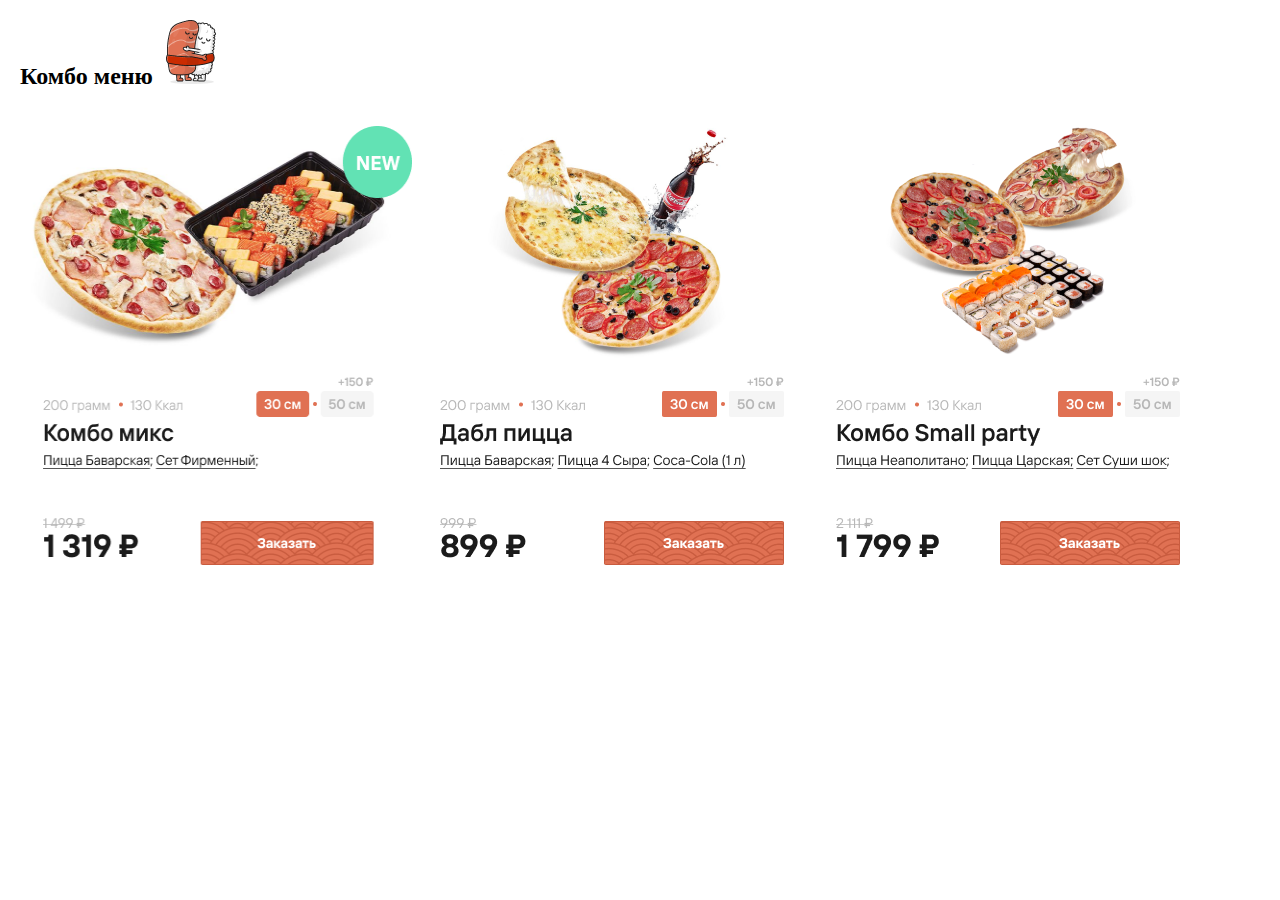
<file: combo.html>
<!DOCTYPE html>
<html lang="en">
  <head>
    <meta charset="UTF-8" />
    <meta name="viewport" content="width=device-width, initial-scale=1.0" />
    <title>Document</title>
    <link rel="stylesheet" href="combo.css" />
  </head>
  <body>
    <div class="container">
      <h2 class="combo-menu">
        Комбо меню
        <img class="menu-img" src="./images/combo-img4.png" alt="" />
      </h2>
      <div class="images">
        <img class="combo-img" src="./images/combo-img1.png" alt="" />
        <img class="combo-img" src="./images/combo-img2.png" alt="" />
        <img class="combo-img" src="./images/combo-img3.png" alt="" />
      </div>
    </div>
  </body>
</html>
</file>
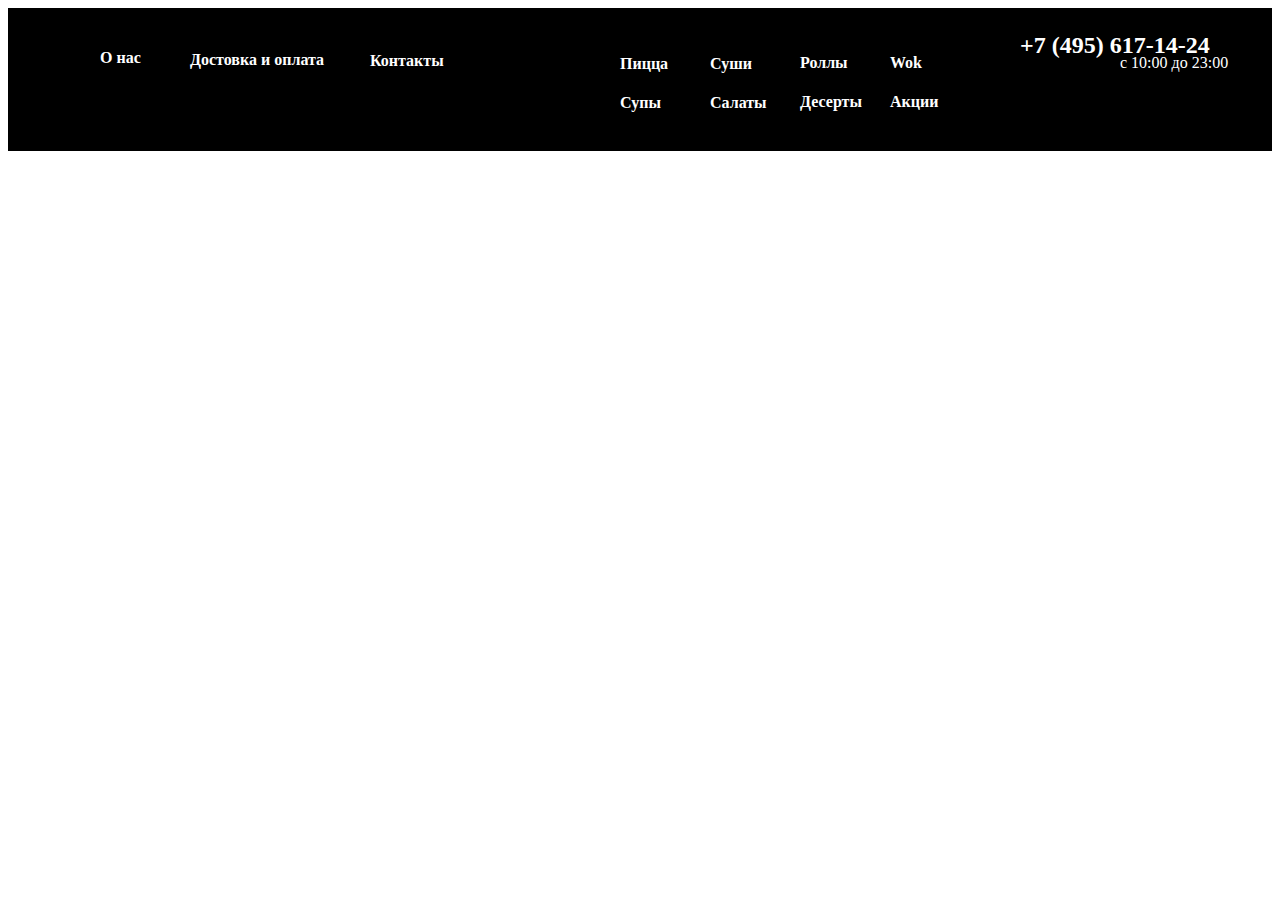
<file: footer.html>
<!DOCTYPE html>
<html lang="en">
<head>
    <meta charset="UTF-8">
    <meta name="viewport" content="width=device-width, initial-scale=1.0">
    <title>Document</title>
    <link rel="stylesheet" href="./footer.css">
</head>
<body>
    
<footer id="fuuter">
    
    <div class="container">
    
        <div class=" hw">
           
            <div class="ji"><h4> О нас  </h4></div>
        <div class="op"><h4>Достовка и оплата</h4></div>
        <div class="uy"><h4>Контакты</h4></div>
        
    </div>
    <div class="hh">
        <div class="ol">
            <h4>Пицца</h4>
            <h4>Супы</h4>
            
        </div>
        <div class="nn">
            <h4>Суши</h4>
            <h4>Салаты</h4>
        </div>
        <div class="kk">
            <h4>Роллы</h4>
            <h4>Десерты</h4>
        </div>
        <div class="mm">
            <h4>Wok</h4>
            <h4>Акции</h4>
        </div>
    </div>
<div class="qw"><h2>+7 (495) 617-14-24</h2></div>
<div class="wer">
    <h7>c 10:00 до 23:00</h7>
</div>
<div>
    
</div>
    </div>
</footer>
</body>
</html>
</file>
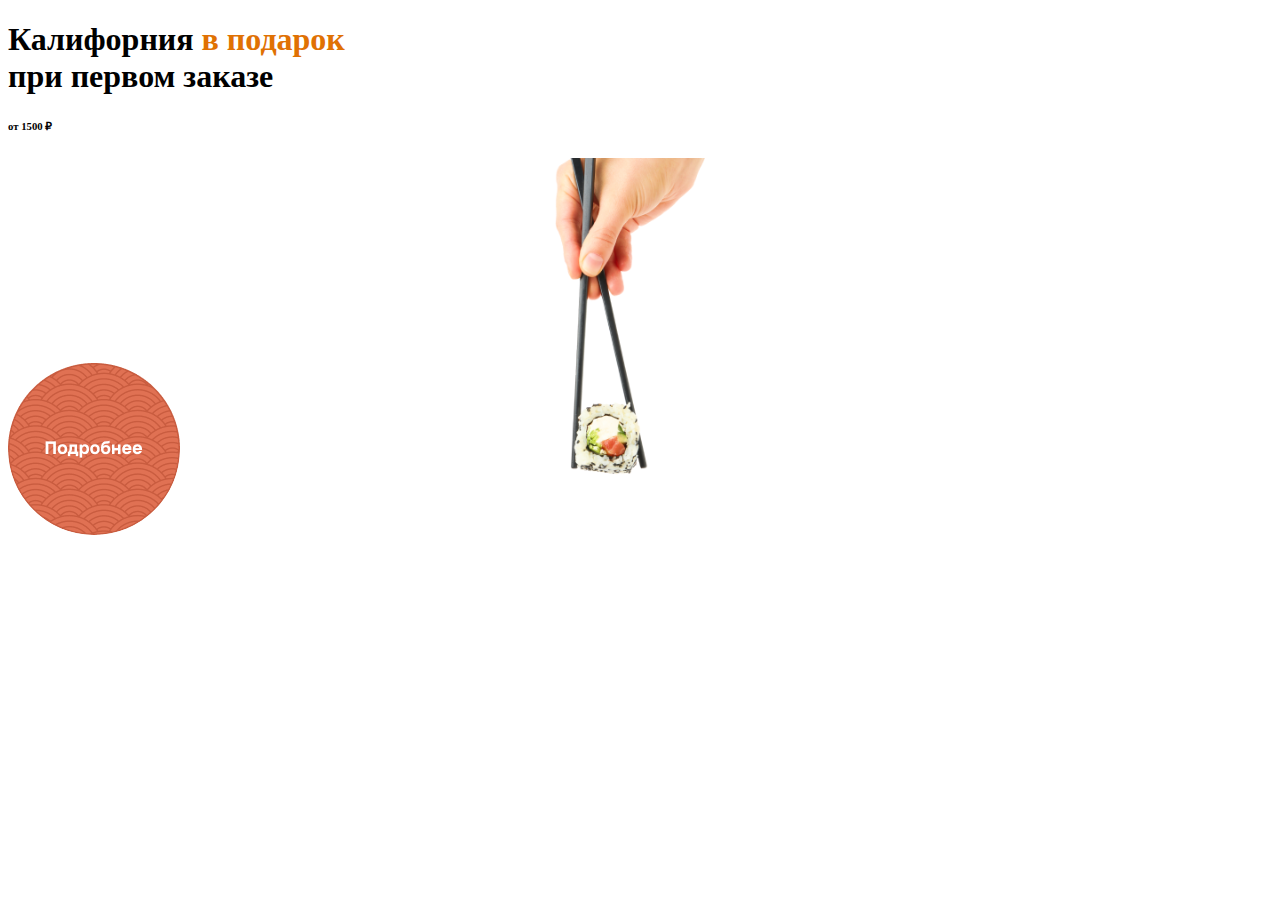
<file: hero.html>
<!DOCTYPE html>
<html lang="en">
  <head>
    <meta charset="UTF-8" />
    <meta name="viewport" content="width=device-width, initial-scale=1.0" />
    <title>Document</title>
    <link rel="stylesheet" href="hero.css" />
  </head>
  <body>
    <!-- Герой hero-->
    <div class="hero-container">
        <h1 class="text">
            Калифорния <span class="hero-text">в подарок</span>
            при первом заказе
        </h1>
        <h6>от 1500 ₽ </h6>
    
         <img class="round" src="./images/round.png" alt="" width="374"/> 
         
         <img class="sushi" src="images/sushi.png" alt="">
    </div>
  </body>
</html>
</file>
<file: about.comp.css>
.container {
    width: 1514px;
    height: 728px;
    top: 4587px;
    left: 346px;
}

.company {
    width: 274px;
    height: 60px;
    top: 87px;
    width: 64px;
    height: 64px;
    top: 83px;
    left: 290px;
    font-size: 48px;
    font-weight: 600;
    line-height: 60px;
    letter-spacing: 0em;
}

.lolo {
    width: 553px;
    height: 368px;
    top: 188px;

    font-size: 20px;
    font-weight: 300;
    line-height: 32px;
    letter-spacing: 0em;   
}
</file>
<file: category.css>
/* ///////////////////////////////////// */

* {
  padding: 0;
  margin: 0;
  box-sizing: border-box;
}

button {
  border: 0px;
}

a {
  text-decoration: none;
}

ol li {
  list-style: none;
}
/* //////////////////////////////////////////// */

.container {
  width: 1240px;
  height: 0 auto;
  margin: 0 auto;
}

.head {
  display: flex;
  gap: 10px;
}

.head h3 {
  color: #1b1b1b;
  font-size: 48px;
  font-style: normal;
  line-height: normal;
}

/* ////////////////////// */

.menu {
  margin-top: 40px;
  display: flex;
  justify-content: space-between;
}

.menu button {
  display: flex;
  height: 60px;
  padding: 0px 20px;
  justify-content: center;
  align-items: center;
  gap: 8px;
  border-radius: 12px;
  background-color: white;
  box-shadow: 0px 2px 20px 0px rgba(0, 0, 0, 0.25);
}

.menu button:hover {
  transition: all 1s;
  background: var(--Accent, #e07153);
  box-shadow: 0px 2px 20px 0px rgba(0, 0, 0, 0.3);
}
/* /////////////////////////////////////////// */
</file>
<file: combo.css>
.container{
    width: 1240px; 
    margin: 0 auto;
    /* border: 1px solid red; */
}
.menu-img{
    width: 64px;
    height: 64px;
    top: 76px;
    left: 649px;
    padding: 0px, 6.99px, 0px, 7px
    
}
.combo-img{
    width: 392px;
    height: 479px;
}
</file>
<file: footer.css>
footer {
    background: black;
   color: #fff;
    height: 143px;
}

.container {
    width: 1240px;
    margin: 0 auto;
}
.h{
    padding-left: 200px;
    padding-top: 30px;
}
.ji{
    padding-top: 20px;
}
.op{
    margin-left: 90px;
    margin-top: -38px;
}
.uy{
    margin-left: 270px;
    margin-top: -38px;
}
.nn{
    margin-top: -79px;
    margin-left: 90px;
}
.kk{
    margin-top: -79px;
    margin-left: 180px;
}
.mm{
    margin-top: -79px;
    margin-left: 270px;
}
.hh{
    margin-left: 600px;
    margin-top: -36px;
}
.hw{
    margin-left: 80px;
}
.qw{
    margin-left: 1000px;
    margin-top: -100px;
}
.wer{
    margin-left: 1100px;
    margin-top: -25px;
}
</file>
<file: hero.css>
.hero-container {
  width: 1240px;
}

.logo {
  justify-content: center;
  text-align: center;
  font-size: 40px;
  font-weight: 700;
  line-height: 51px;
  letter-spacing: 0em;
  text-align: left;
}

.hero-text {
  margin-top: -12%;
  color: #e07103;
}

.sushi {
  margin-left: 250px;
  width: 350  px;
  height: 377px;
  left: 47px;
}
.round {
  width: 172px;
  height: 172px;
  top: 338px;
  left: 100px;
  border-radius: 200.93px;
  padding-top: 100px;
}

.text {
  width: 350px;
}
</file>
